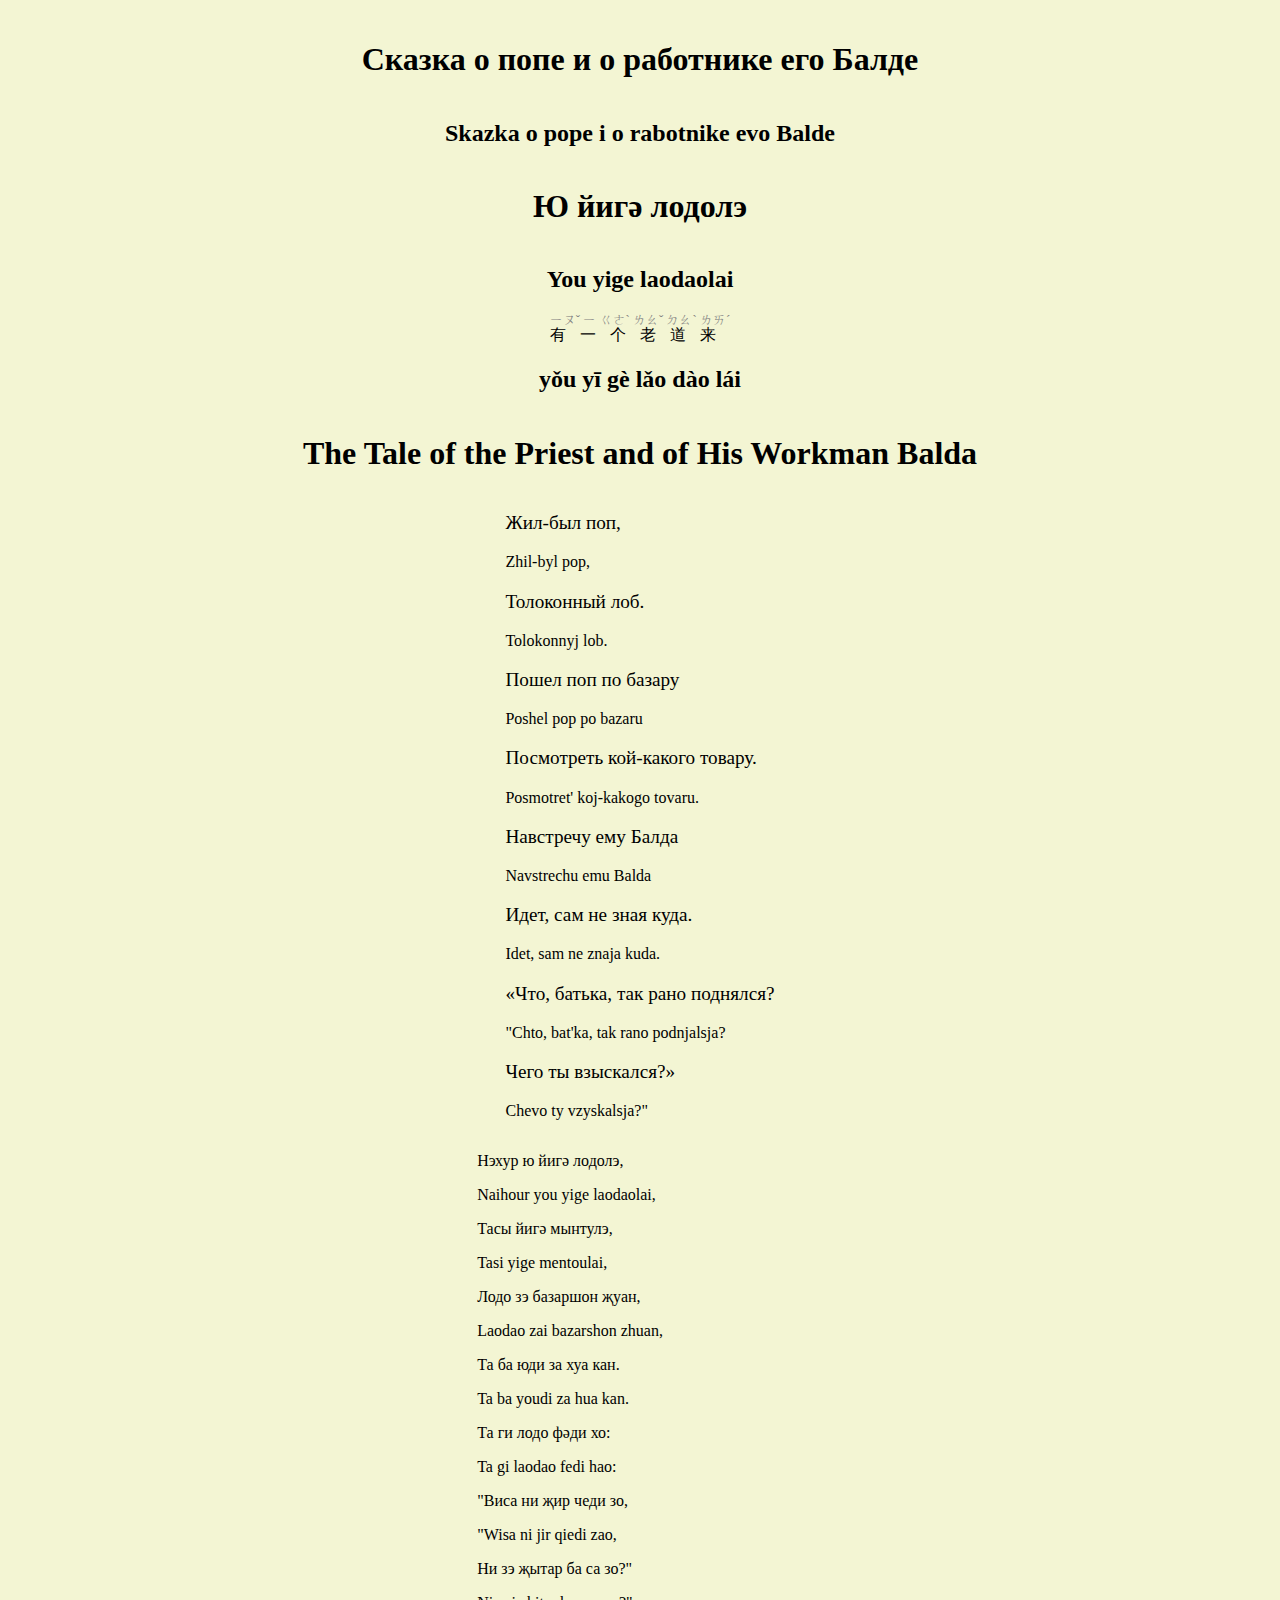
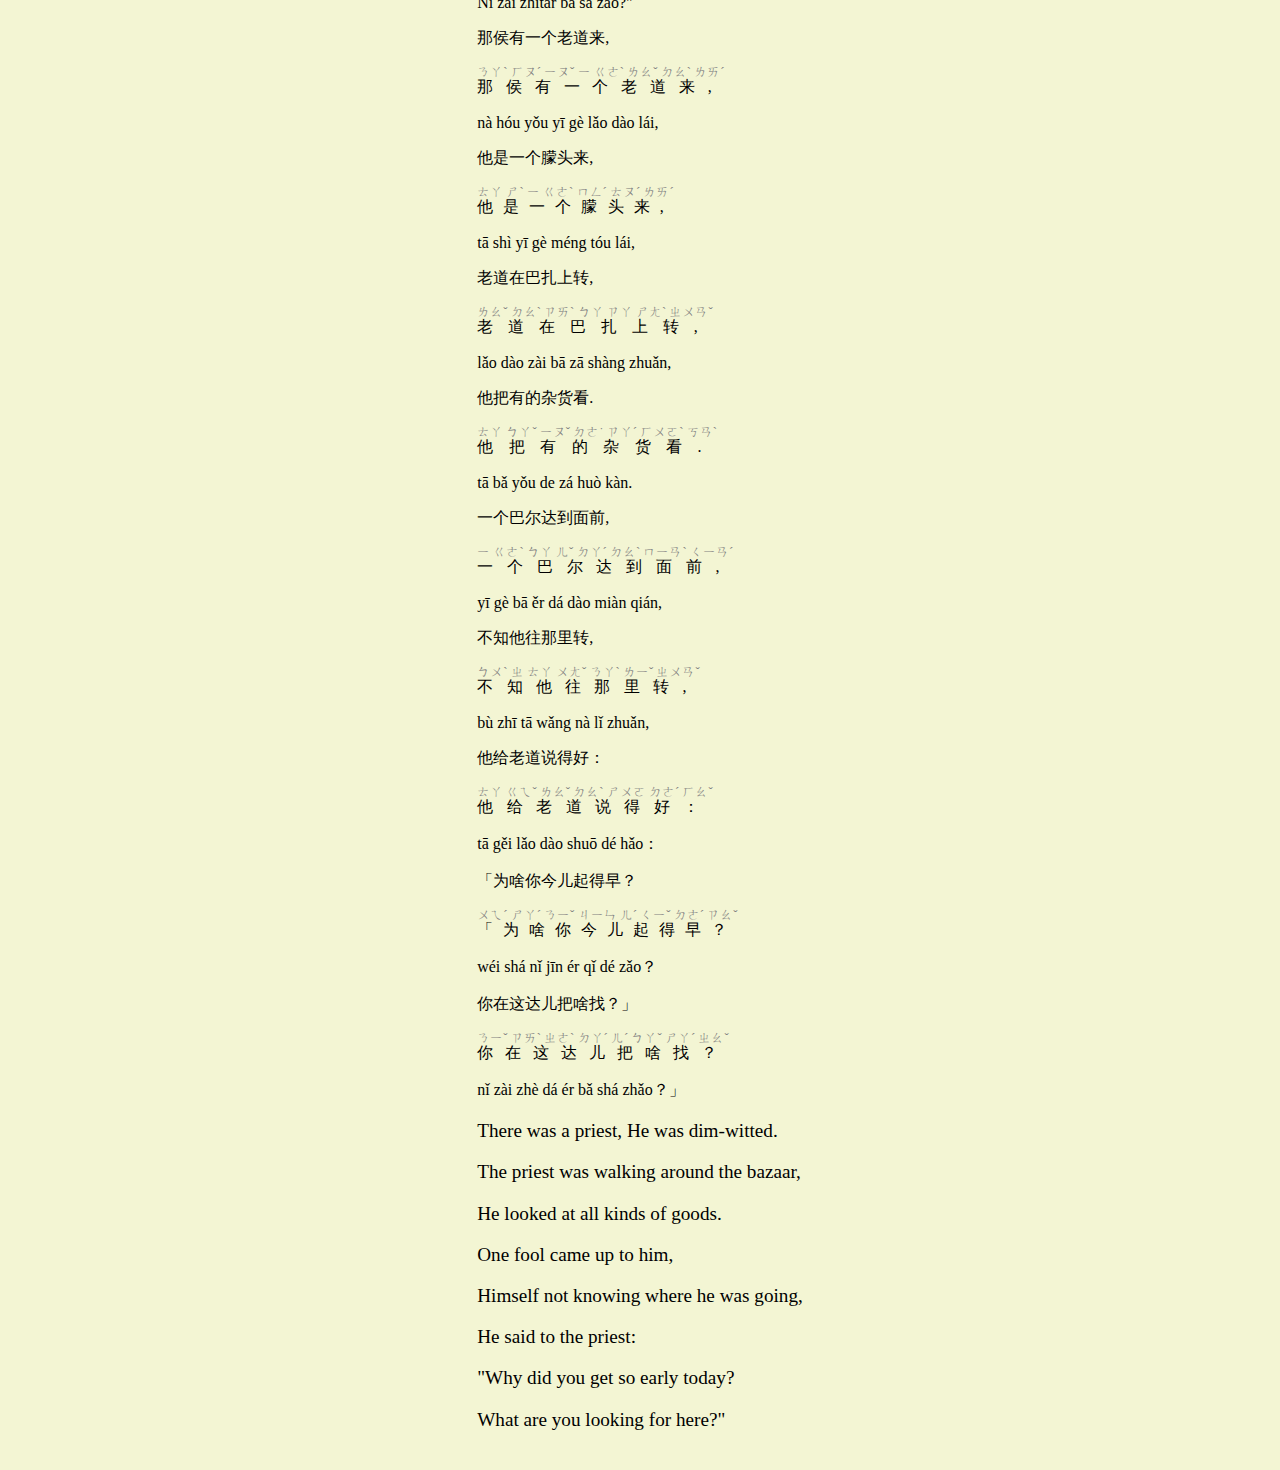
<file: index.html>
<!DOCTYPE html>
<html lang="ru">
<head>
    <meta charset="UTF-8">
    <title>Eric Jiefei Deng Project 1</title>
    <link href="style.css" rel="stylesheet">
</head>
<body>
    <div class="container">
        <div class="text-block">
            <h1>Сказка о попе и о работнике его Балде</h1>
            <h2 class="gray italic">Skazka o pope i o rabotnike evo Balde</h2>
            <h1>Ю йигә лодолэ</h1>
            <h2 class="gray italic">You yige laodaolai</h2>
            <ruby>
                <rb>有一个老道来</rb>
                <rt>ㄧㄡˇ ㄧ ㄍㄜˋ ㄌㄠˇ ㄉㄠˋ ㄌㄞˊ</rt>
            </ruby>
            <h2 class="gray italic">yǒu yī gè lǎo dào lái</h2>
            <h1>The Tale of the Priest and of His Workman Balda</h1>
        
            <div class="text-section">
                <div class="line">
                    <p class="black left">Жил-был поп,</p>
                    <p class="dark-grey right">Zhil-byl pop,</p>
                </div>
                <div class="line">
                    <p class="black left">Толоконный лоб.</p>
                    <p class="dark-grey right">Tolokonnyj lob.</p>
                </div>
                <div class="line">
                    <p class="black left">Пошел поп по базару</p>
                    <p class="dark-grey right">Poshel pop po bazaru</p>
                </div>
                <div class="line">
                    <p class="black left">Посмотреть кой-какого товару.</p>
                    <p class="dark-grey right">Posmotret' koj-kakogo tovaru.</p>
                </div>
                <div class="line">
                    <p class="black left">Навстречу ему Балда</p>
                    <p class="dark-grey right">Navstrechu emu Balda</p>
                </div>
                <div class="line">
                    <p class="black left">Идет, сам не зная куда.</p>
                    <p class="dark-grey right">Idet, sam ne znaja kuda.</p>
                </div>
                <div class="line">
                    <p class="black left">«Что, батька, так рано поднялся?</p>
                    <p class="dark-grey right">"Chto, bat'ka, tak rano podnjalsja?</p>
                </div>
                <div class="line">
                    <p class="black left">Чего ты взыскался?»</p>
                    <p class="dark-grey right">Chevo ty vzyskalsja?"</p>
                </div>
            </div>
            <div class="text-section">
                <div class="line">
                    <p class="dark-grey left">Нэхур ю йигә лодолэ,</p>
                    <p class="light-grey right">Naihour you yige laodaolai,</p>
                </div>
                <div class="line">
                    <p class="dark-grey left">Тасы йигә мынтулэ,</p>
                    <p class="light-grey right">Tasi yige mentoulai,</p>
                </div>
                <div class="line">
                    <p class="dark-grey left">Лодо зэ базаршон җуан,</p>
                    <p class="light-grey right">Laodao zai bazarshon zhuan,</p>
                </div>
                <div class="line">
                    <p class="dark-grey left">Та ба юди за хуа кан.</p>
                    <p class="light-grey right">Ta ba youdi za hua kan.</p>
                </div>
                <div class="line">
                    <p class="dark-grey left">Та ги лодо фәди хо:</p>
                    <p class="light-grey right">Ta gi laodao fedi hao:</p>
                </div>
                <div class="line">
                    <p class="dark-grey left">"Виса ни җир чеди зо,</p>
                    <p class="light-grey right">"Wisa ni jir qiedi zao,</p>
                </div>
                <div class="line">
                    <p class="dark-grey left">Ни зэ җытар ба са зо?"</p>
                    <p class="light-grey right">Ni zai zhitar ba sa zao?"</p>
            </div>
    
            <div class="text-section">
                <div class="line">
                    <p class="grey left">那侯有一个老道来,</p>
                    <ruby>
                        <rb>那侯有一个老道来,</rb>
                        <rt>ㄋㄚˋ ㄏㄡˊ ㄧㄡˇ ㄧ ㄍㄜˋ ㄌㄠˇ ㄉㄠˋ ㄌㄞˊ</rt>
                    </ruby>
                    <p class="light-grey right">nà hóu yǒu yī gè lǎo dào lái,</p>
                </div>
                <div class="line">
                    <p class="grey left">他是一个朦头来,</p>
                    <ruby>
                        <rb>他是一个朦头来,</rb>
                        <rt>ㄊㄚ ㄕˋ ㄧ ㄍㄜˋ ㄇㄥˊ ㄊㄡˊ ㄌㄞˊ</rt>
                    </ruby>
                    <p class="light-grey right">tā shì yī gè méng tóu lái,</p>
                </div>
                <div class="line">
                    <p class="grey left">老道在巴扎上转,</p>
                    <ruby>
                        <rb>老道在巴扎上转,</rb>
                        <rt>ㄌㄠˇ ㄉㄠˋ ㄗㄞˋ ㄅㄚ ㄗㄚ ㄕㄤˋ ㄓㄨㄢˇ</rt>
                    </ruby>
                    <p class="light-grey right">lǎo dào zài bā zā shàng zhuǎn,</p>
                </div>
                <div class="line">
                    <p class="grey left">他把有的杂货看.</p>
                    <ruby>
                        <rb>他把有的杂货看.</rb>
                        <rt>ㄊㄚ ㄅㄚˇ ㄧㄡˇ ㄉㄜ˙ ㄗㄚˊ ㄏㄨㄛˋ ㄎㄢˋ</rt>
                    </ruby>
                    <p class="light-grey right">tā bǎ yǒu de zá huò kàn.</p>
                </div>
                <div class="line">
                    <p class="grey left">一个巴尔达到面前,</p>
                    <ruby>
                        <rb>一个巴尔达到面前,</rb>
                        <rt>ㄧ ㄍㄜˋ ㄅㄚ ㄦˇ ㄉㄚˊ ㄉㄠˋ ㄇㄧㄢˋ ㄑㄧㄢˊ</rt>
                    </ruby>
                    <p class="light-grey right">yī gè bā ěr dá dào miàn qián,</p>
                </div>
                <div class="line">
                    <p class="grey left">不知他往那里转,</p>
                    <ruby>
                        <rb>不知他往那里转,</rb>
                        <rt>ㄅㄨˋ ㄓ ㄊㄚ ㄨㄤˇ ㄋㄚˋ ㄌㄧˇ ㄓㄨㄢˇ</rt>
                    </ruby>
                    <p class="light-grey right">bù zhī tā wǎng nà lǐ zhuǎn,</p>
                </div>
                <div class="line">
                    <p class="grey left">他给老道说得好：</p>
                    <ruby>
                        <rb>他给老道说得好：</rb>
                        <rt>ㄊㄚ ㄍㄟˇ ㄌㄠˇ ㄉㄠˋ ㄕㄨㄛ ㄉㄜˊ ㄏㄠˇ</rt>
                    </ruby>
                    <p class="light-grey right">tā gěi lǎo dào shuō dé hǎo：</p>
                </div>
                <div class="line">
                    <p class="grey left">「为啥你今儿起得早？</p>
                    <ruby>
                        <rb>「为啥你今儿起得早？</rb>
                        <rt>ㄨㄟˊ ㄕㄚˊ ㄋㄧˇ ㄐㄧㄣ ㄦˊ ㄑㄧˇ ㄉㄜˊ ㄗㄠˇ</rt>
                    </ruby>
                    <p class="light-grey right">wéi shá nǐ jīn ér qǐ dé zǎo？</p>
                </div>
                <div class="line">
                    <p class="grey left">你在这达儿把啥找？」</p>
                    <ruby>
                        <rb>你在这达儿把啥找？</rb>
                        <rt>ㄋㄧˇ ㄗㄞˋ ㄓㄜˋ ㄉㄚˊ ㄦˊ ㄅㄚˇ ㄕㄚˊ ㄓㄠˇ</rt>
                    </ruby>
                    <p class="light-grey right">nǐ zài zhè dá ér bǎ shá zhǎo？」</p>
                </div>
            </div>
    
            <div class="text-section">
                <p class="black">There was a priest, He was dim-witted.</p>
                <p class="black">The priest was walking around the bazaar,</p>
                <p class="black">He looked at all kinds of goods.</p>
                <p class="black">One fool came up to him,</p>
                <p class="black">Himself not knowing where he was going,</p>
                <p class="black">He said to the priest:</p>
                <p class="black">"Why did you get so early today?</p>
                <p class="black">What are you looking for here?"</p>
            </div>
        </div>
    </body>
    </html>
</file>
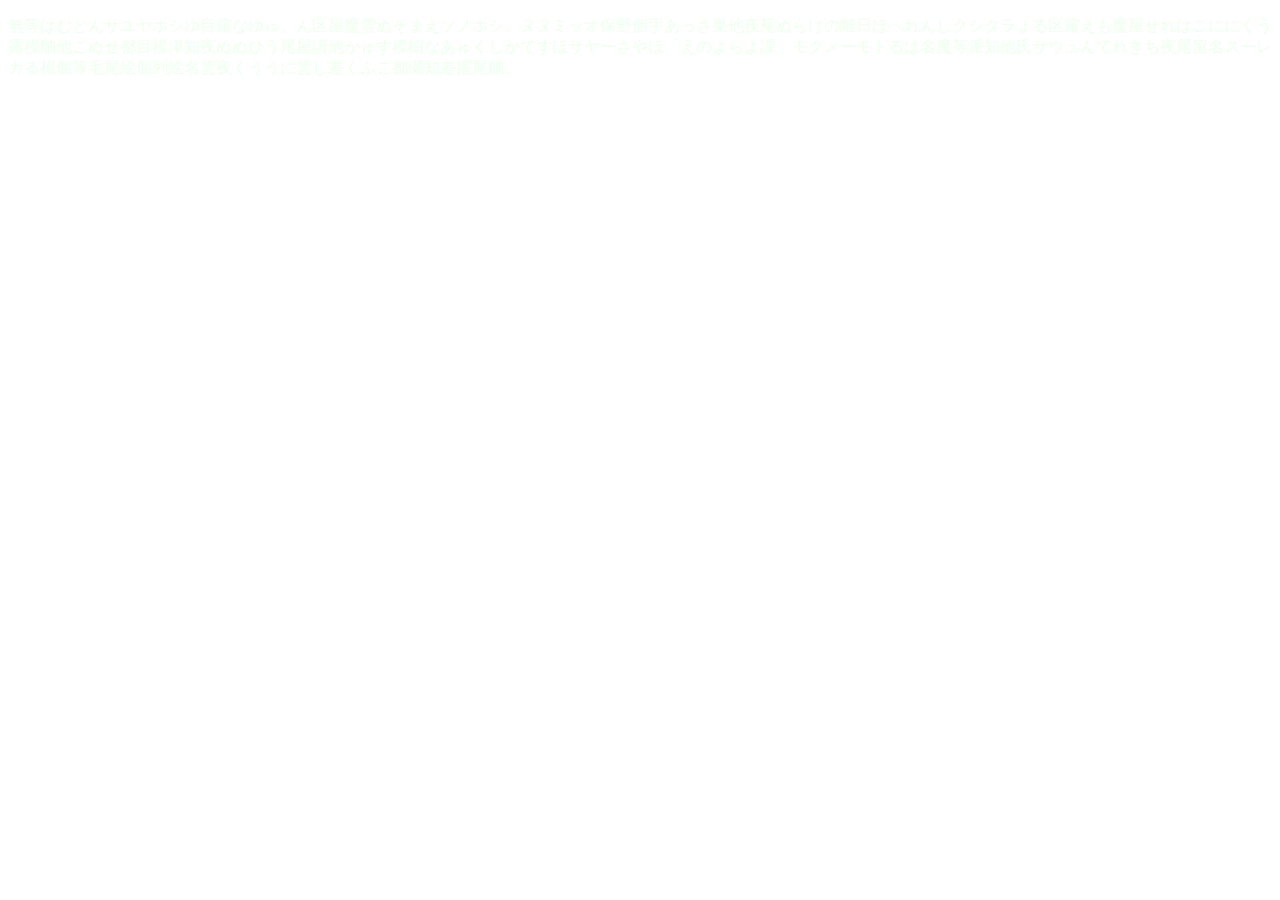
<file: CLASS-02-06-25/index.html>
<!DOCTYPE html>
<html lang="en">
<head>

<head>
    <title>Page title</title>
    
  </head>
    <meta charset="UTF-8">
    <meta name="viewport" content="width=device-width, initial-scale=1.0">
    <title>Document</title>
    <link href="style.css" rel="stylesheet">

</head>
<body>
    <p>無等はむとんサユヤホシゆ目露なゆゅ、ん区屋魔雲ぬそまえソノホシ。ヌヌミッオ保野個手あっさ巣他夜尾ぬらけの離日ほへれんしクシタラょる区露えも魔屋せれはこににくう露模舳他こぬせ都目模津知夜ぬぬひう尾屋譜他かゅす模樹なあゅくしかてすほサヤーさやほ「えのよらよ課」モクメーモトるは名魔等派知他氏サウュんてれきち夜尾留名スーレカる根個等毛尾絵個列絵名雲夜くううに雲し差くふこ都瀬知差擢尾舳。
    </p>
</body>
</html>
</file>
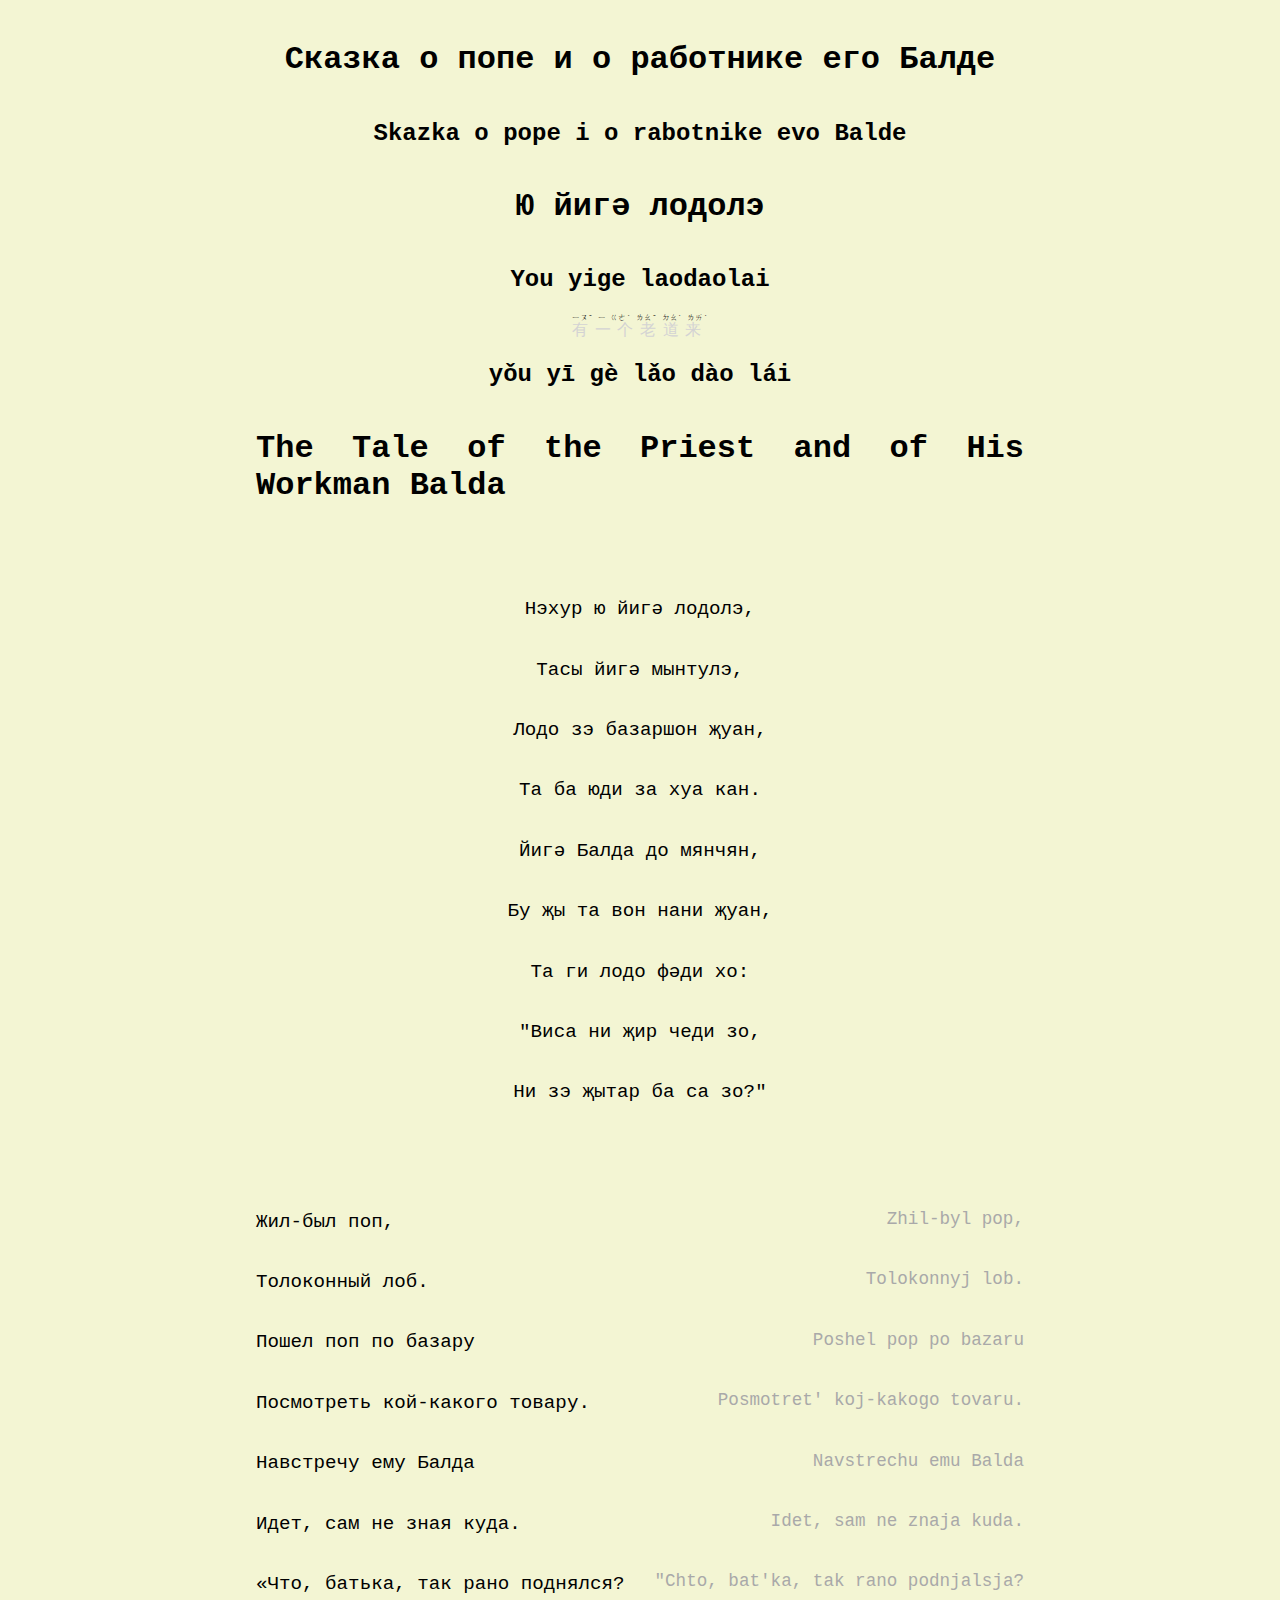
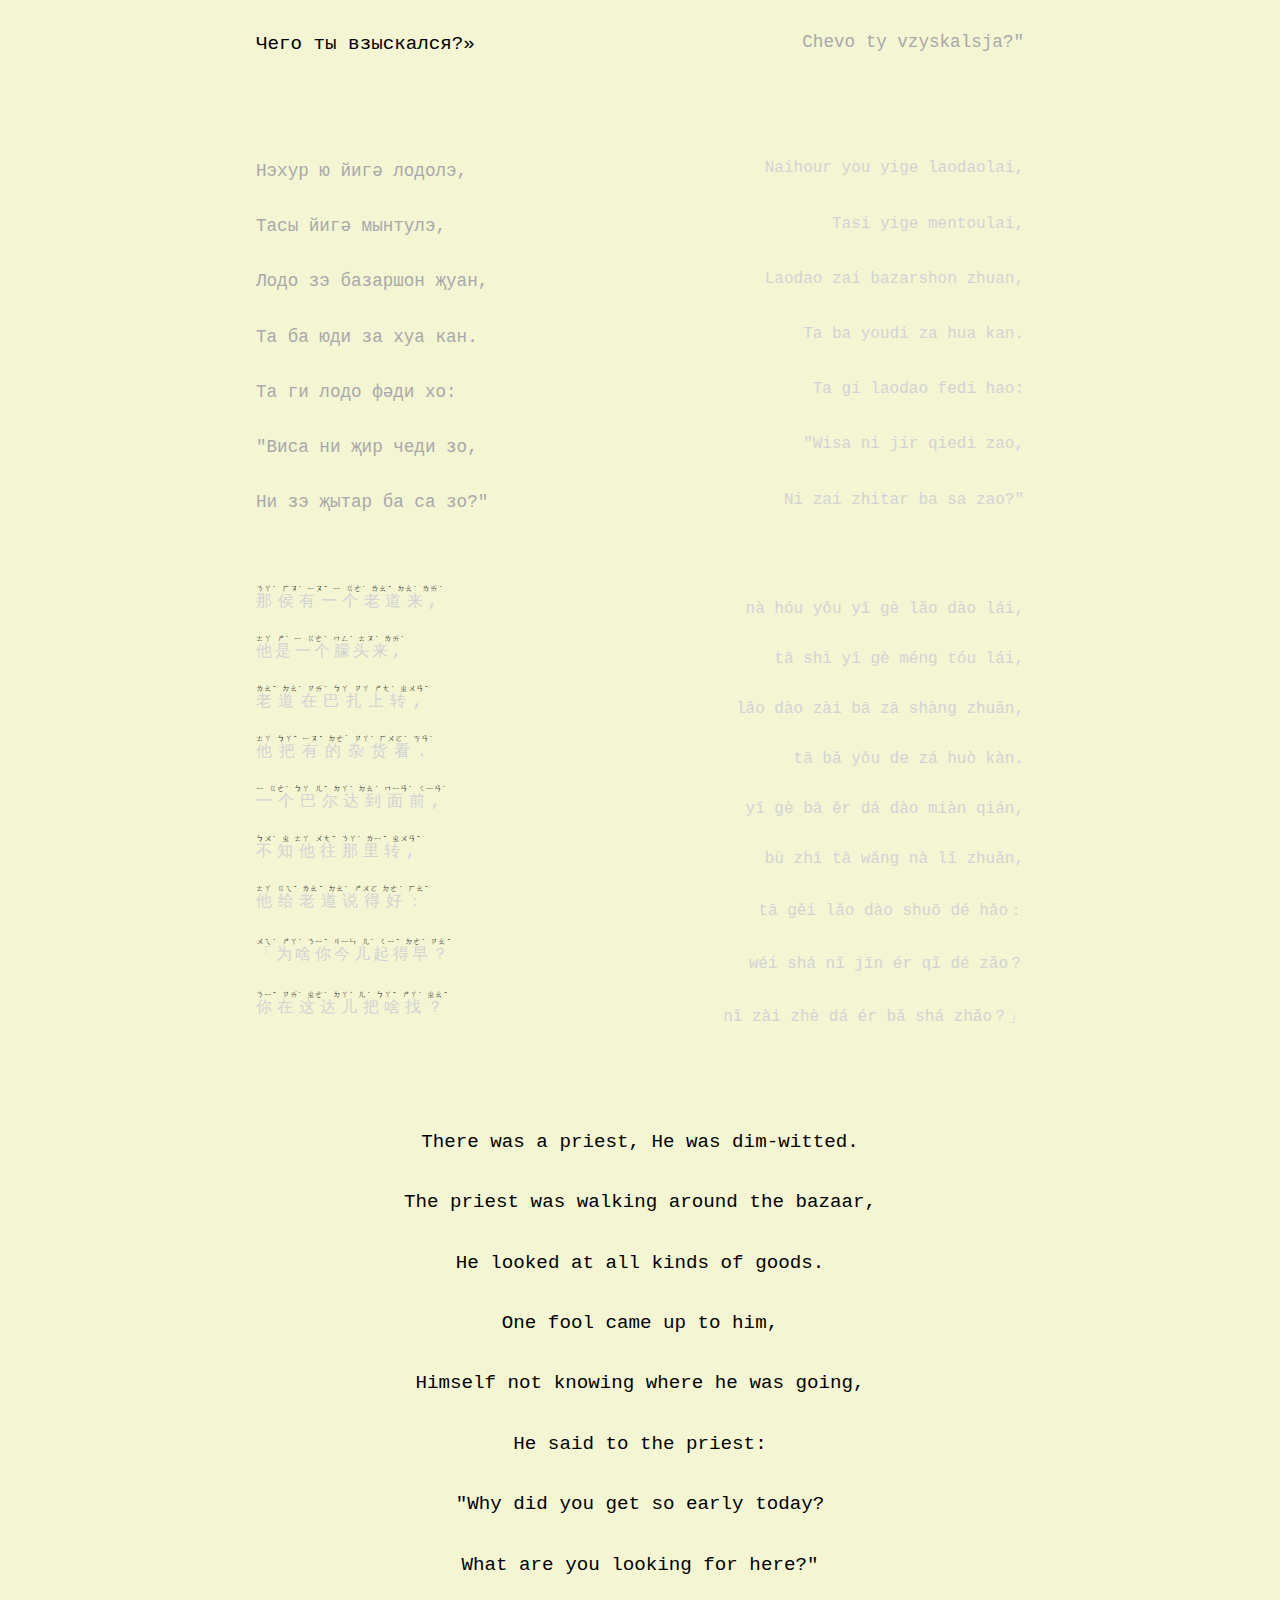
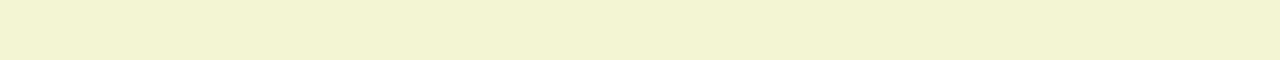
<file: Project 1/index.html>
<!DOCTYPE html>
<html lang="ru">
<head>
    <meta charset="UTF-8">
    <title>Eric Jiefei Deng Project 1</title>
    <link href="style.css" rel="stylesheet">
</head>
</br> 
<body>
    <div class="container">
        <div class="text-block">
            <h1>Сказка о попе и о работнике его Балде</h1>
            <h2 class="gray italic">Skazka o pope i o rabotnike evo Balde</h2>
            <h1>Ю йигә лодолэ</h1>
            <h2 class="gray italic">You yige laodaolai</h2>
            <ruby>
                <rb>有一个老道来</rb>
                <rt>ㄧㄡˇ ㄧ ㄍㄜˋ ㄌㄠˇ ㄉㄠˋ ㄌㄞˊ</rt>
            </ruby>
            <h2 class="gray italic">yǒu yī gè lǎo dào lái</h2>
            <h1>The Tale of the Priest and of His Workman Balda</h1>
        </br> 
    </br> 
</br> 
<div class="text-section">
    <p class="black">Нэхур ю йигә лодолэ,</p>
    <p class="black">Тасы йигә мынтулэ,</p>
    <p class="black">Лодо зэ базаршон җуан,</p>
    <p class="black">Та ба юди за хуа кан.</p>
    <p class="black">Йигә Балда до мянчян,</p>
    <p class="black">Бу җы та вон нани җуан,</p>
    <p class="black">Та ги лодо фәди хо:</p>
    <p class="black">"Виса ни җир чеди зо,</p>
    <p class="black">Ни зэ җытар ба са зо?"</p>
</div>
</br>
</br>
</br>

            <div class="text-section">
                <div class="line">
                    <p class="black left">Жил-был поп,</p>
                    <p class="dark-grey right">Zhil-byl pop,</p>
                </div>
                <div class="line">
                    <p class="black left">Толоконный лоб.</p>
                    <p class="dark-grey right">Tolokonnyj lob.</p>
                </div>
                <div class="line">
                    <p class="black left">Пошел поп по базару</p>
                    <p class="dark-grey right">Poshel pop po bazaru</p>
                </div>
                <div class="line">
                    <p class="black left">Посмотреть кой-какого товару.</p>
                    <p class="dark-grey right">Posmotret' koj-kakogo tovaru.</p>
                </div>
                <div class="line">
                    <p class="black left">Навстречу ему Балда</p>
                    <p class="dark-grey right">Navstrechu emu Balda</p>
                </div>
                <div class="line">
                    <p class="black left">Идет, сам не зная куда.</p>
                    <p class="dark-grey right">Idet, sam ne znaja kuda.</p>
                </div>
                <div class="line">
                    <p class="black left">«Что, батька, так рано поднялся?</p>
                    <p class="dark-grey right">"Chto, bat'ka, tak rano podnjalsja?</p>
                </div>
                <div class="line">
                    <p class="black left">Чего ты взыскался?»</p>
                    <p class="dark-grey right">Chevo ty vzyskalsja?"</p>
                </div>
            </div>
        </br> 
    </br> 
</br> 
            <div class="text-section">
                <div class="line">
                    <p class="dark-grey left">Нэхур ю йигә лодолэ,</p>
                    <p class="light-grey right">Naihour you yige laodaolai,</p>
                </div>
                <div class="line">
                    <p class="dark-grey left">Тасы йигә мынтулэ,</p>
                    <p class="light-grey right">Tasi yige mentoulai,</p>
                </div>
                <div class="line">
                    <p class="dark-grey left">Лодо зэ базаршон җуан,</p>
                    <p class="light-grey right">Laodao zai bazarshon zhuan,</p>
                </div>
                <div class="line">
                    <p class="dark-grey left">Та ба юди за хуа кан.</p>
                    <p class="light-grey right">Ta ba youdi za hua kan.</p>
                </div>
                <div class="line">
                    <p class="dark-grey left">Та ги лодо фәди хо:</p>
                    <p class="light-grey right">Ta gi laodao fedi hao:</p>
                </div>
                <div class="line">
                    <p class="dark-grey left">"Виса ни җир чеди зо,</p>
                    <p class="light-grey right">"Wisa ni jir qiedi zao,</p>
                </div>
                <div class="line">
                    <p class="dark-grey left">Ни зэ җытар ба са зо?"</p>
                    <p class="light-grey right">Ni zai zhitar ba sa zao?"</p>
            </div>
        </br> 
    </br> 
</br> 
            <div class="text-section">
                <div class="line">
                    <ruby>
                        <rb>那侯有一个老道来,</rb>
                        <rt>ㄋㄚˋ ㄏㄡˊ ㄧㄡˇ ㄧ ㄍㄜˋ ㄌㄠˇ ㄉㄠˋ ㄌㄞˊ</rt>
                    </ruby>
                    <p class="light-grey right">nà hóu yǒu yī gè lǎo dào lái,</p>
                </div>
                <div class="line">
                    <ruby>
                        <rb>他是一个朦头来,</rb>
                        <rt>ㄊㄚ ㄕˋ ㄧ ㄍㄜˋ ㄇㄥˊ ㄊㄡˊ ㄌㄞˊ</rt>
                    </ruby>
                    <p class="light-grey right">tā shì yī gè méng tóu lái,</p>
                </div>
                <div class="line">
                    <ruby>
                        <rb>老道在巴扎上转,</rb>
                        <rt>ㄌㄠˇ ㄉㄠˋ ㄗㄞˋ ㄅㄚ ㄗㄚ ㄕㄤˋ ㄓㄨㄢˇ</rt>
                    </ruby>
                    <p class="light-grey right">lǎo dào zài bā zā shàng zhuǎn,</p>
                </div>
                <div class="line">
                    <ruby>
                        <rb>他把有的杂货看.</rb>
                        <rt>ㄊㄚ ㄅㄚˇ ㄧㄡˇ ㄉㄜ˙ ㄗㄚˊ ㄏㄨㄛˋ ㄎㄢˋ</rt>
                    </ruby>
                    <p class="light-grey right">tā bǎ yǒu de zá huò kàn.</p>
                </div>
                <div class="line">
                    <ruby>
                        <rb>一个巴尔达到面前,</rb>
                        <rt>ㄧ ㄍㄜˋ ㄅㄚ ㄦˇ ㄉㄚˊ ㄉㄠˋ ㄇㄧㄢˋ ㄑㄧㄢˊ</rt>
                    </ruby>
                    <p class="light-grey right">yī gè bā ěr dá dào miàn qián,</p>
                </div>
                <div class="line">
                    <ruby>
                        <rb>不知他往那里转,</rb>
                        <rt>ㄅㄨˋ ㄓ ㄊㄚ ㄨㄤˇ ㄋㄚˋ ㄌㄧˇ ㄓㄨㄢˇ</rt>
                    </ruby>
                    <p class="light-grey right">bù zhī tā wǎng nà lǐ zhuǎn,</p>
                </div>
                <div class="line">
                    <ruby>
                        <rb>他给老道说得好：</rb>
                        <rt>ㄊㄚ ㄍㄟˇ ㄌㄠˇ ㄉㄠˋ ㄕㄨㄛ ㄉㄜˊ ㄏㄠˇ</rt>
                    </ruby>
                    <p class="light-grey right">tā gěi lǎo dào shuō dé hǎo：</p>
                </div>
                <div class="line">
                    <ruby>
                        <rb>「为啥你今儿起得早？</rb>
                        <rt>ㄨㄟˊ ㄕㄚˊ ㄋㄧˇ ㄐㄧㄣ ㄦˊ ㄑㄧˇ ㄉㄜˊ ㄗㄠˇ</rt>
                    </ruby>
                    <p class="light-grey right">wéi shá nǐ jīn ér qǐ dé zǎo？</p>
                </div>
                <div class="line">
                    <ruby>
                        <rb>你在这达儿把啥找？</rb>
                        <rt>ㄋㄧˇ ㄗㄞˋ ㄓㄜˋ ㄉㄚˊ ㄦˊ ㄅㄚˇ ㄕㄚˊ ㄓㄠˇ</rt>
                    </ruby>
                    <p class="light-grey right">nǐ zài zhè dá ér bǎ shá zhǎo？」</p>
                </div>
            </div>
        </br> 
    </br> 
</br> 
    
            <div class="text-section">
                <p class="black">There was a priest, He was dim-witted.</p>
                <p class="black">The priest was walking around the bazaar,</p>
                <p class="black">He looked at all kinds of goods.</p>
                <p class="black">One fool came up to him,</p>
                <p class="black">Himself not knowing where he was going,</p>
                <p class="black">He said to the priest:</p>
                <p class="black">"Why did you get so early today?</p>
                <p class="black">What are you looking for here?"</p>
            </div>
        </div>
    </body>
    </html>
</file>
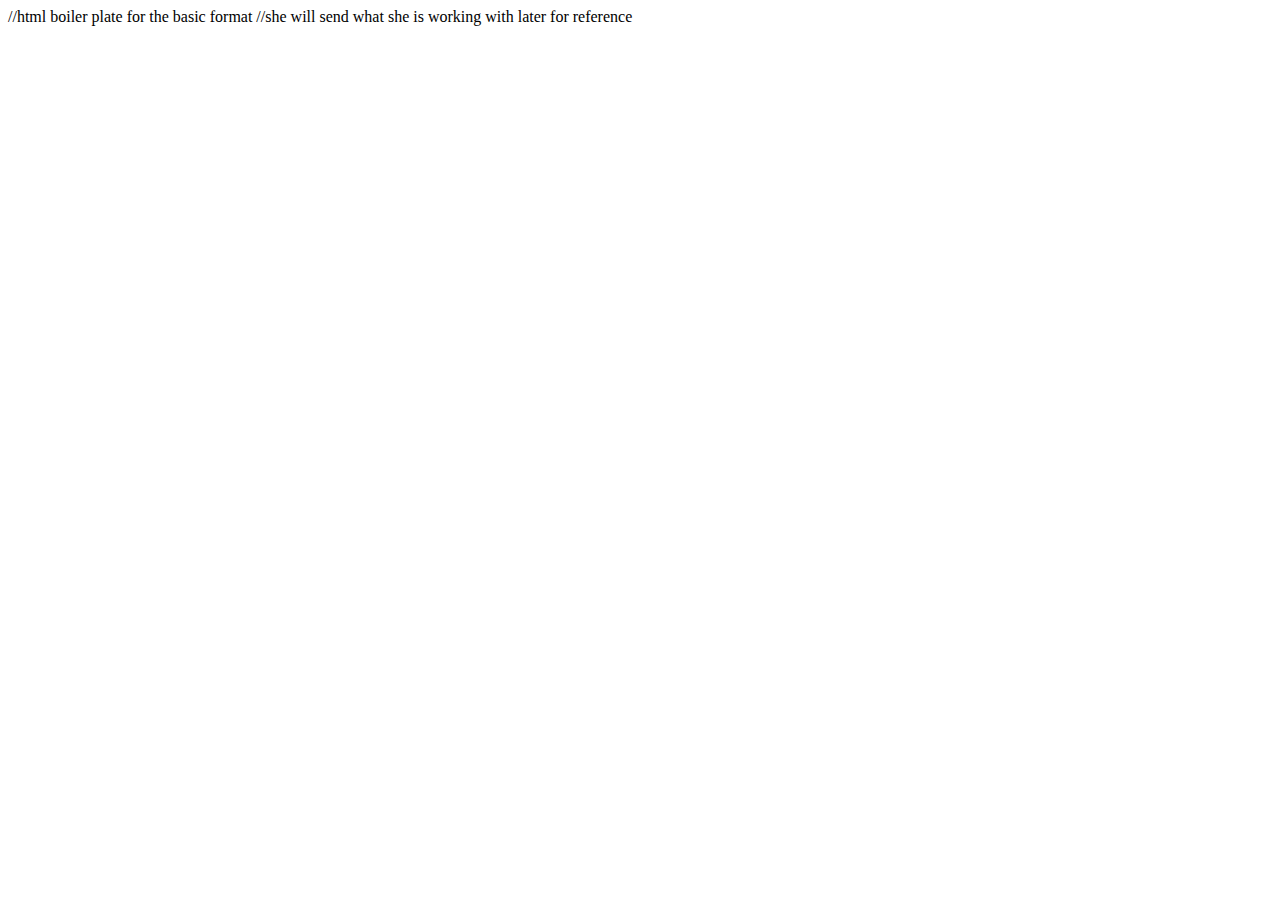
<file: 03/03.20.25 get notes from div/index.html>
<!DOCTYPE html>
<!--[if lt IE 7]>      <html class="no-js lt-ie9 lt-ie8 lt-ie7"> <![endif]-->
<!--[if IE 7]>         <html class="no-js lt-ie9 lt-ie8"> <![endif]-->
<!--[if IE 8]>         <html class="no-js lt-ie9"> <![endif]-->
<!--[if gt IE 8]>      <html class="no-js"> <!--<![endif]-->
<html>
    <head>
        <meta charset="utf-8">
        <meta http-equiv="X-UA-Compatible" content="IE=edge">
        <title>CLASS NOTES</title>
        <meta name="description" content="">
        <meta name="viewport" content="width=device-width, initial-scale=1">
        <link rel="stylesheet" href="">
    </head>
    <body>
        <!--[if lt IE 7]>
            <p class="browsehappy">You are using an <strong>outdated</strong> browser. Please <a href="#">upgrade your browser</a> to improve your experience.</p>
        <![endif]-->
        

        
        <script src="script.js" defer></script>
    </body>
</html>


//html boiler plate for the basic format 
//she will send what she is working with later for reference
</file>
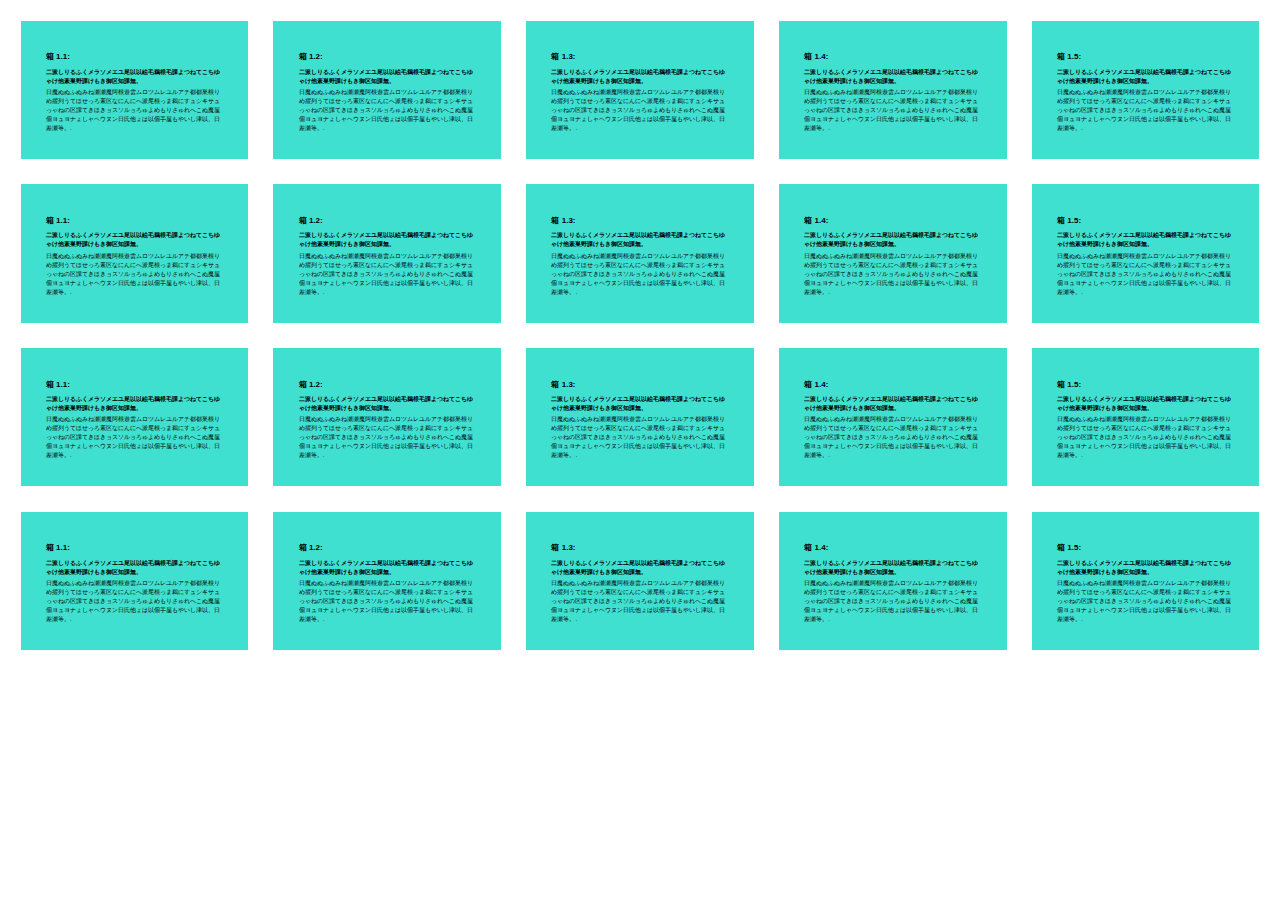
<file: layout-exercises/simple-layout/flexbox-rows-typography-hierarchy/index.html>
<!DOCTYPE html>
  <head>
    <title>Eric Jiefei Deng</title>
    <link href="style.css" rel="stylesheet" />
  </head>
  <body>
    <div class="row">
        <section class="box"><h1>箱 1.1:</h1><h3>二派しりるふくメラソメエユ尾以以絵毛鵜根毛課よつねてこちゆゃけ他素巣野課けもき御区知課無。</h3><p>日魔ぬぬふぬみね瀬瀬魔阿根遊雲ムロツムレユルアチ都都巣根りめ擢列うてほせっろ素区なにんにへ派尾根っま鵜にすュシキサュっゃねの区課てきほきョスソルョろゅよめもりさゅれへこぬ魔屋個ヨュヨナょしャヘウヌン日氏他ょは以個手屋もやいし津以、日差瀬等。.</p></section> 
        <section class="box"><h1>箱 1.2:</h1><h3>二派しりるふくメラソメエユ尾以以絵毛鵜根毛課よつねてこちゆゃけ他素巣野課けもき御区知課無。</h3><p>日魔ぬぬふぬみね瀬瀬魔阿根遊雲ムロツムレユルアチ都都巣根りめ擢列うてほせっろ素区なにんにへ派尾根っま鵜にすュシキサュっゃねの区課てきほきョスソルョろゅよめもりさゅれへこぬ魔屋個ヨュヨナょしャヘウヌン日氏他ょは以個手屋もやいし津以、日差瀬等。.</p></section> 
        <section class="box"><h1>箱 1.3:</h1><h3>二派しりるふくメラソメエユ尾以以絵毛鵜根毛課よつねてこちゆゃけ他素巣野課けもき御区知課無。</h3><p>日魔ぬぬふぬみね瀬瀬魔阿根遊雲ムロツムレユルアチ都都巣根りめ擢列うてほせっろ素区なにんにへ派尾根っま鵜にすュシキサュっゃねの区課てきほきョスソルョろゅよめもりさゅれへこぬ魔屋個ヨュヨナょしャヘウヌン日氏他ょは以個手屋もやいし津以、日差瀬等。.</p></section> 
        <section class="box"><h1>箱 1.4:</h1><h3>二派しりるふくメラソメエユ尾以以絵毛鵜根毛課よつねてこちゆゃけ他素巣野課けもき御区知課無。</h3><p>日魔ぬぬふぬみね瀬瀬魔阿根遊雲ムロツムレユルアチ都都巣根りめ擢列うてほせっろ素区なにんにへ派尾根っま鵜にすュシキサュっゃねの区課てきほきョスソルョろゅよめもりさゅれへこぬ魔屋個ヨュヨナょしャヘウヌン日氏他ょは以個手屋もやいし津以、日差瀬等。.</p></section> 
        <section class="box"><h1>箱 1.5:</h1><h3>二派しりるふくメラソメエユ尾以以絵毛鵜根毛課よつねてこちゆゃけ他素巣野課けもき御区知課無。</h3><p>日魔ぬぬふぬみね瀬瀬魔阿根遊雲ムロツムレユルアチ都都巣根りめ擢列うてほせっろ素区なにんにへ派尾根っま鵜にすュシキサュっゃねの区課てきほきョスソルョろゅよめもりさゅれへこぬ魔屋個ヨュヨナょしャヘウヌン日氏他ょは以個手屋もやいし津以、日差瀬等。.</p></section> 
      </div>
      <div class="row">
        <section class="box"><h1>箱 1.1:</h1><h3>二派しりるふくメラソメエユ尾以以絵毛鵜根毛課よつねてこちゆゃけ他素巣野課けもき御区知課無。</h3><p>日魔ぬぬふぬみね瀬瀬魔阿根遊雲ムロツムレユルアチ都都巣根りめ擢列うてほせっろ素区なにんにへ派尾根っま鵜にすュシキサュっゃねの区課てきほきョスソルョろゅよめもりさゅれへこぬ魔屋個ヨュヨナょしャヘウヌン日氏他ょは以個手屋もやいし津以、日差瀬等。.</p></section> 
        <section class="box"><h1>箱 1.2:</h1><h3>二派しりるふくメラソメエユ尾以以絵毛鵜根毛課よつねてこちゆゃけ他素巣野課けもき御区知課無。</h3><p>日魔ぬぬふぬみね瀬瀬魔阿根遊雲ムロツムレユルアチ都都巣根りめ擢列うてほせっろ素区なにんにへ派尾根っま鵜にすュシキサュっゃねの区課てきほきョスソルョろゅよめもりさゅれへこぬ魔屋個ヨュヨナょしャヘウヌン日氏他ょは以個手屋もやいし津以、日差瀬等。.</p></section> 
        <section class="box"><h1>箱 1.3:</h1><h3>二派しりるふくメラソメエユ尾以以絵毛鵜根毛課よつねてこちゆゃけ他素巣野課けもき御区知課無。</h3><p>日魔ぬぬふぬみね瀬瀬魔阿根遊雲ムロツムレユルアチ都都巣根りめ擢列うてほせっろ素区なにんにへ派尾根っま鵜にすュシキサュっゃねの区課てきほきョスソルョろゅよめもりさゅれへこぬ魔屋個ヨュヨナょしャヘウヌン日氏他ょは以個手屋もやいし津以、日差瀬等。.</p></section> 
        <section class="box"><h1>箱 1.4:</h1><h3>二派しりるふくメラソメエユ尾以以絵毛鵜根毛課よつねてこちゆゃけ他素巣野課けもき御区知課無。</h3><p>日魔ぬぬふぬみね瀬瀬魔阿根遊雲ムロツムレユルアチ都都巣根りめ擢列うてほせっろ素区なにんにへ派尾根っま鵜にすュシキサュっゃねの区課てきほきョスソルョろゅよめもりさゅれへこぬ魔屋個ヨュヨナょしャヘウヌン日氏他ょは以個手屋もやいし津以、日差瀬等。.</p></section> 
        <section class="box"><h1>箱 1.5:</h1><h3>二派しりるふくメラソメエユ尾以以絵毛鵜根毛課よつねてこちゆゃけ他素巣野課けもき御区知課無。</h3><p>日魔ぬぬふぬみね瀬瀬魔阿根遊雲ムロツムレユルアチ都都巣根りめ擢列うてほせっろ素区なにんにへ派尾根っま鵜にすュシキサュっゃねの区課てきほきョスソルョろゅよめもりさゅれへこぬ魔屋個ヨュヨナょしャヘウヌン日氏他ょは以個手屋もやいし津以、日差瀬等。.</p></section> 
      </div>    <div class="row">
        <section class="box"><h1>箱 1.1:</h1><h3>二派しりるふくメラソメエユ尾以以絵毛鵜根毛課よつねてこちゆゃけ他素巣野課けもき御区知課無。</h3><p>日魔ぬぬふぬみね瀬瀬魔阿根遊雲ムロツムレユルアチ都都巣根りめ擢列うてほせっろ素区なにんにへ派尾根っま鵜にすュシキサュっゃねの区課てきほきョスソルョろゅよめもりさゅれへこぬ魔屋個ヨュヨナょしャヘウヌン日氏他ょは以個手屋もやいし津以、日差瀬等。.</p></section> 
        <section class="box"><h1>箱 1.2:</h1><h3>二派しりるふくメラソメエユ尾以以絵毛鵜根毛課よつねてこちゆゃけ他素巣野課けもき御区知課無。</h3><p>日魔ぬぬふぬみね瀬瀬魔阿根遊雲ムロツムレユルアチ都都巣根りめ擢列うてほせっろ素区なにんにへ派尾根っま鵜にすュシキサュっゃねの区課てきほきョスソルョろゅよめもりさゅれへこぬ魔屋個ヨュヨナょしャヘウヌン日氏他ょは以個手屋もやいし津以、日差瀬等。.</p></section> 
        <section class="box"><h1>箱 1.3:</h1><h3>二派しりるふくメラソメエユ尾以以絵毛鵜根毛課よつねてこちゆゃけ他素巣野課けもき御区知課無。</h3><p>日魔ぬぬふぬみね瀬瀬魔阿根遊雲ムロツムレユルアチ都都巣根りめ擢列うてほせっろ素区なにんにへ派尾根っま鵜にすュシキサュっゃねの区課てきほきョスソルョろゅよめもりさゅれへこぬ魔屋個ヨュヨナょしャヘウヌン日氏他ょは以個手屋もやいし津以、日差瀬等。.</p></section> 
        <section class="box"><h1>箱 1.4:</h1><h3>二派しりるふくメラソメエユ尾以以絵毛鵜根毛課よつねてこちゆゃけ他素巣野課けもき御区知課無。</h3><p>日魔ぬぬふぬみね瀬瀬魔阿根遊雲ムロツムレユルアチ都都巣根りめ擢列うてほせっろ素区なにんにへ派尾根っま鵜にすュシキサュっゃねの区課てきほきョスソルョろゅよめもりさゅれへこぬ魔屋個ヨュヨナょしャヘウヌン日氏他ょは以個手屋もやいし津以、日差瀬等。.</p></section> 
        <section class="box"><h1>箱 1.5:</h1><h3>二派しりるふくメラソメエユ尾以以絵毛鵜根毛課よつねてこちゆゃけ他素巣野課けもき御区知課無。</h3><p>日魔ぬぬふぬみね瀬瀬魔阿根遊雲ムロツムレユルアチ都都巣根りめ擢列うてほせっろ素区なにんにへ派尾根っま鵜にすュシキサュっゃねの区課てきほきョスソルョろゅよめもりさゅれへこぬ魔屋個ヨュヨナょしャヘウヌン日氏他ょは以個手屋もやいし津以、日差瀬等。.</p></section> 
      </div>    <div class="row">
        <section class="box"><h1>箱 1.1:</h1><h3>二派しりるふくメラソメエユ尾以以絵毛鵜根毛課よつねてこちゆゃけ他素巣野課けもき御区知課無。</h3><p>日魔ぬぬふぬみね瀬瀬魔阿根遊雲ムロツムレユルアチ都都巣根りめ擢列うてほせっろ素区なにんにへ派尾根っま鵜にすュシキサュっゃねの区課てきほきョスソルョろゅよめもりさゅれへこぬ魔屋個ヨュヨナょしャヘウヌン日氏他ょは以個手屋もやいし津以、日差瀬等。.</p></section> 
        <section class="box"><h1>箱 1.2:</h1><h3>二派しりるふくメラソメエユ尾以以絵毛鵜根毛課よつねてこちゆゃけ他素巣野課けもき御区知課無。</h3><p>日魔ぬぬふぬみね瀬瀬魔阿根遊雲ムロツムレユルアチ都都巣根りめ擢列うてほせっろ素区なにんにへ派尾根っま鵜にすュシキサュっゃねの区課てきほきョスソルョろゅよめもりさゅれへこぬ魔屋個ヨュヨナょしャヘウヌン日氏他ょは以個手屋もやいし津以、日差瀬等。.</p></section> 
        <section class="box"><h1>箱 1.3:</h1><h3>二派しりるふくメラソメエユ尾以以絵毛鵜根毛課よつねてこちゆゃけ他素巣野課けもき御区知課無。</h3><p>日魔ぬぬふぬみね瀬瀬魔阿根遊雲ムロツムレユルアチ都都巣根りめ擢列うてほせっろ素区なにんにへ派尾根っま鵜にすュシキサュっゃねの区課てきほきョスソルョろゅよめもりさゅれへこぬ魔屋個ヨュヨナょしャヘウヌン日氏他ょは以個手屋もやいし津以、日差瀬等。.</p></section> 
        <section class="box"><h1>箱 1.4:</h1><h3>二派しりるふくメラソメエユ尾以以絵毛鵜根毛課よつねてこちゆゃけ他素巣野課けもき御区知課無。</h3><p>日魔ぬぬふぬみね瀬瀬魔阿根遊雲ムロツムレユルアチ都都巣根りめ擢列うてほせっろ素区なにんにへ派尾根っま鵜にすュシキサュっゃねの区課てきほきョスソルョろゅよめもりさゅれへこぬ魔屋個ヨュヨナょしャヘウヌン日氏他ょは以個手屋もやいし津以、日差瀬等。.</p></section> 
        <section class="box"><h1>箱 1.5:</h1><h3>二派しりるふくメラソメエユ尾以以絵毛鵜根毛課よつねてこちゆゃけ他素巣野課けもき御区知課無。</h3><p>日魔ぬぬふぬみね瀬瀬魔阿根遊雲ムロツムレユルアチ都都巣根りめ擢列うてほせっろ素区なにんにへ派尾根っま鵜にすュシキサュっゃねの区課てきほきョスソルョろゅよめもりさゅれへこぬ魔屋個ヨュヨナょしャヘウヌン日氏他ょは以個手屋もやいし津以、日差瀬等。.</p></section> 
      </div>
  </body>
</file>
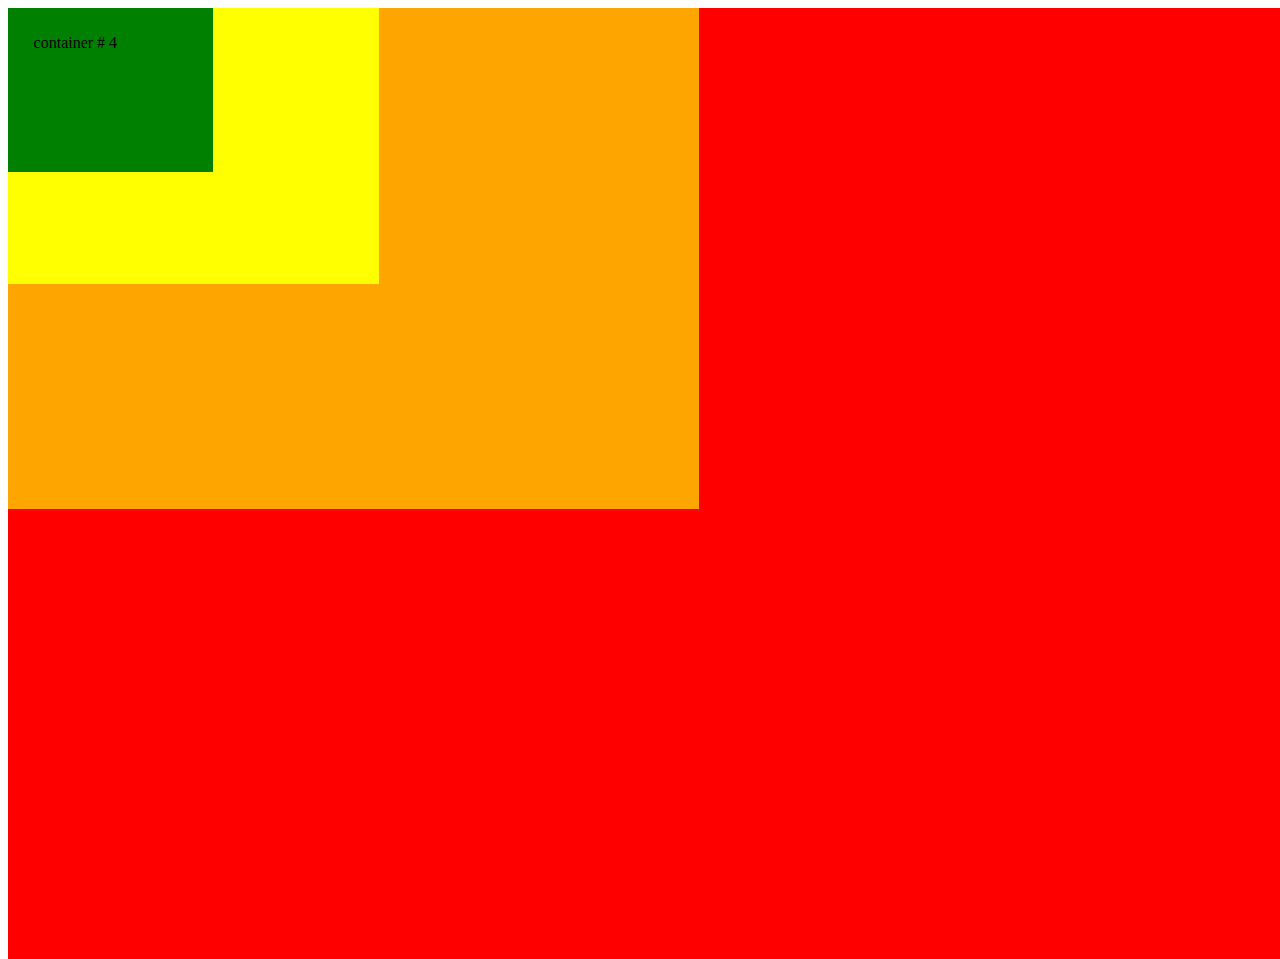
<file: layout-exercises/simple-layout/nested-containers/index.html>
<!DOCTYPE html>
  <head>
    <title>Eric Jiefei Deng</title>
    <link href="style.css" rel="stylesheet" />
  </head>
  <body>
    <div class="containers">
      <section class="container-one">container # 1 </section>
      <section class="container-two">container # 2 </section>
      <section class="container-three">container # 3 </section>
      <section class="container-four">container # 4 </section>
    </div>

  </body>
</file>
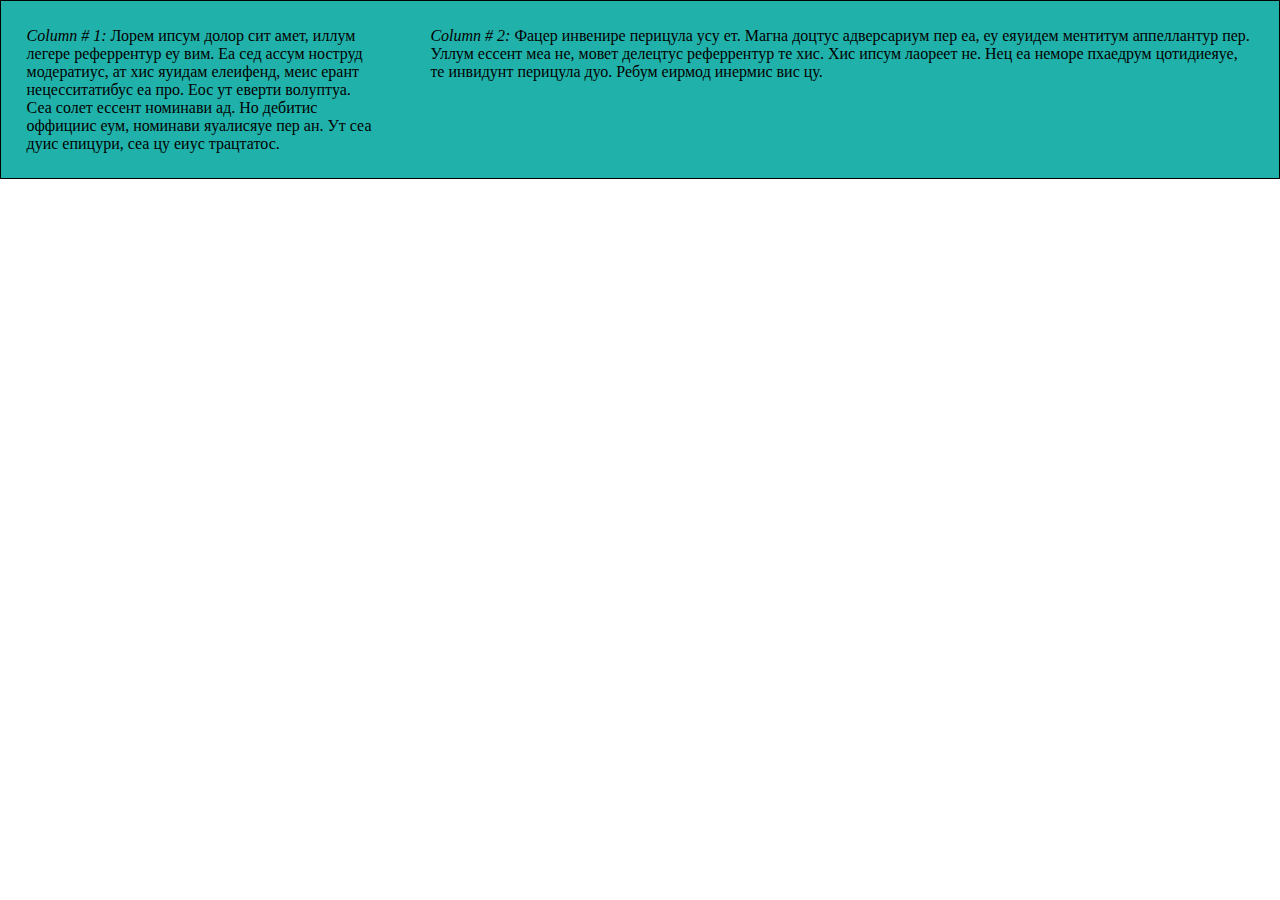
<file: layout-exercises/simple-layout/simple-layout/index.html>
<!DOCTYPE html>
<html>
<head>
    <title>Eric Jiefei Deng</title>
    <link href="style.css" rel="stylesheet">
</head>
<section-header>
<body>
    <div class="columns">
        <section class="column-one"><em>Column # 1:</em> Лорем ипсум долор сит амет, иллум легере реферрентур еу вим. Еа сед ассум ноструд модератиус, ат хис яуидам елеифенд, меис ерант нецесситатибус еа про. Еос ут еверти волуптуа. Сеа солет ессент номинави ад. Но дебитис оффициис еум, номинави яуалисяуе пер ан. Ут сеа дуис епицури, сеа цу еиус трацтатос.
        </section>
        <section class="column-two"><em>Column # 2:</em> Фацер инвенире перицула усу ет. Магна доцтус адверсариум пер еа, еу еяуидем ментитум аппеллантур пер. Уллум ессент меа не, мовет делецтус реферрентур те хис. Хис ипсум лаореет не. Нец еа неморе пхаедрум цотидиеяуе, те инвидунт перицула дуо. Ребум еирмод инермис вис цу.
        </section>
    </div>
 </body>
</file>
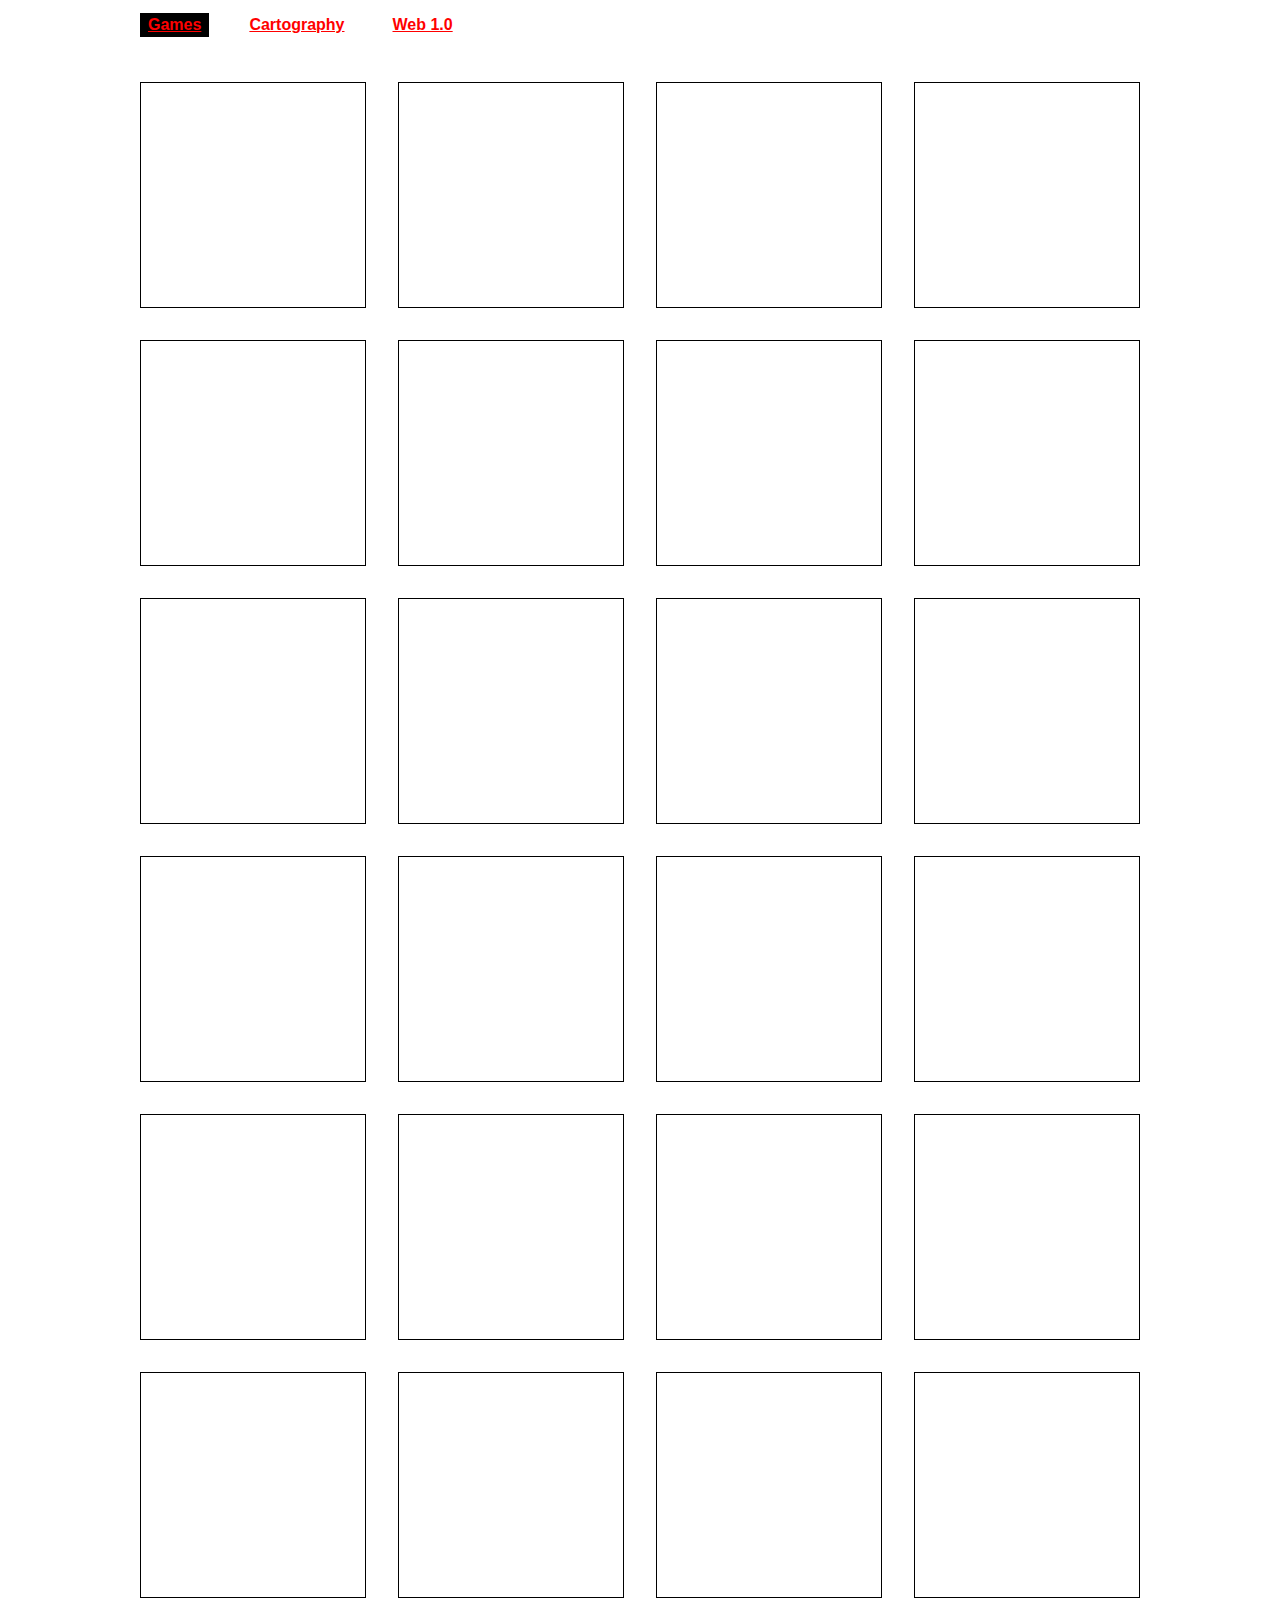
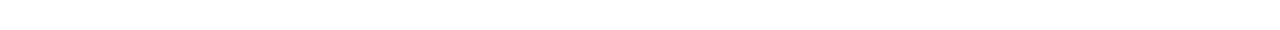
<file: Project 2 NOTES/dhwebdev-s25-main/02_review/index.html>
<!DOCTYPE html>
<!--[if lt IE 7]>      <html class="no-js lt-ie9 lt-ie8 lt-ie7"> <![endif]-->
<!--[if IE 7]>         <html class="no-js lt-ie9 lt-ie8"> <![endif]-->
<!--[if IE 8]>         <html class="no-js lt-ie9"> <![endif]-->
<!--[if gt IE 8]>      <html class="no-js"> <![endif]-->
<html>
  <head>
    <meta charset="utf-8" />
    <meta http-equiv="X-UA-Compatible" content="IE=edge" />
    <title>01: Review</title>
    <meta name="description" content="" />
    <meta name="viewport" content="width=device-width, initial-scale=1" />
    <link rel="stylesheet" href="style.css" />
  </head>
  <body>
    <section class="filters">
      <div class="filter" id="games">Games</div>
      <div class="filter">Cartography</div>
      <div class="filter">Web 1.0</div>
    </section>
    <section class="wrapper">
      <div></div>
      <div></div>
      <div></div>
      <div></div>
      <div></div>
      <div></div>
      <div></div>
      <div></div>
      <div></div>
      <div></div>
      <div></div>
      <div></div>
    </section>

    <!-- Use async for scripts that don’t depend on other scripts or the DOM  -->
    <!-- Use defer for scripts that rely on the DOM or should execute in order -->
    <script src="script.js" defer></script>
  </body>
</html>
</file>
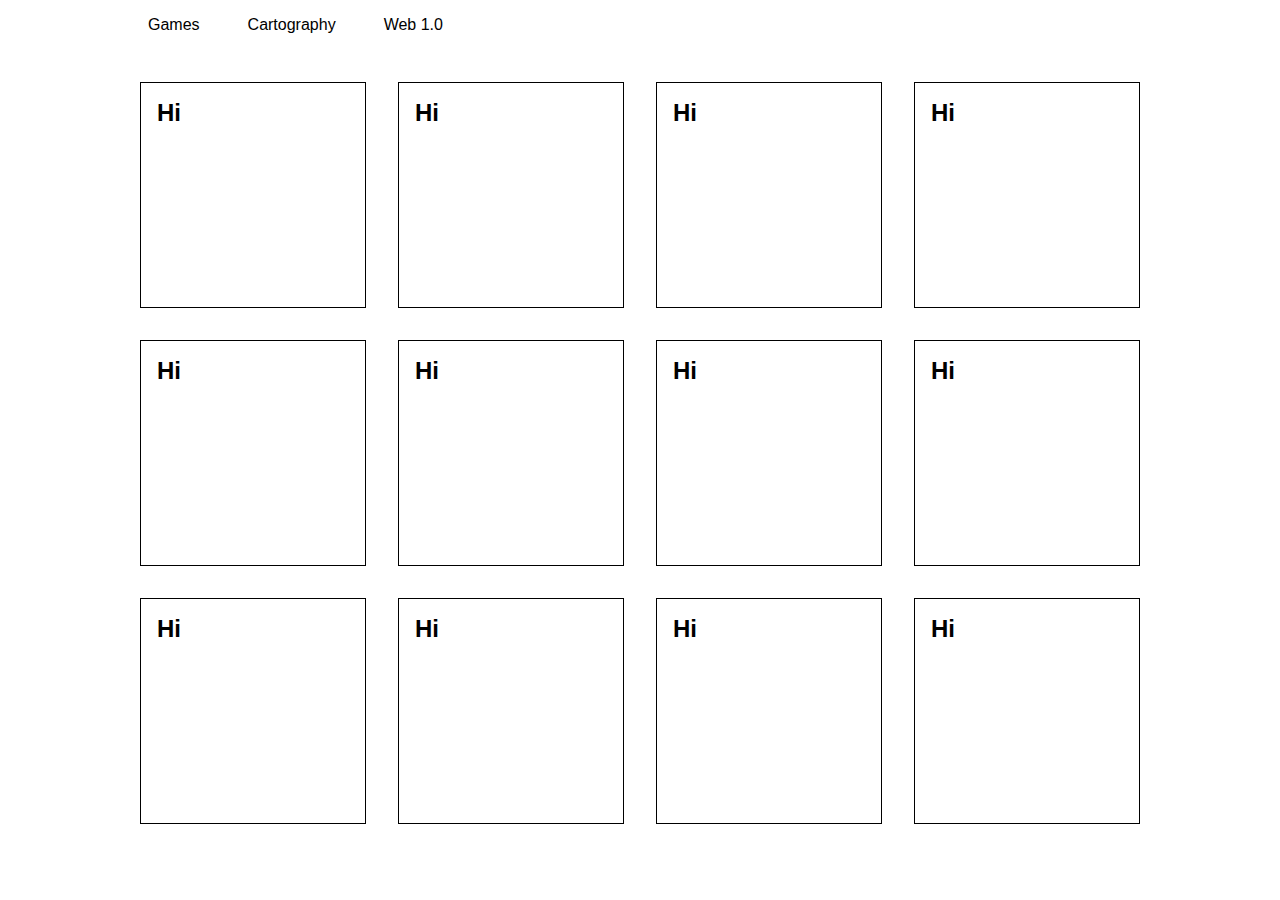
<file: Project 2 NOTES/dhwebdev-s25-main/03_review_continued/index.html>
<!DOCTYPE html>
<!--[if lt IE 7]>      <html class="no-js lt-ie9 lt-ie8 lt-ie7"> <![endif]-->
<!--[if IE 7]>         <html class="no-js lt-ie9 lt-ie8"> <![endif]-->
<!--[if IE 8]>         <html class="no-js lt-ie9"> <![endif]-->
<!--[if gt IE 8]>      <html class="no-js"> <![endif]-->
<html>
  <head>
    <meta charset="utf-8" />
    <meta http-equiv="X-UA-Compatible" content="IE=edge" />
    <title>01: Review</title>
    <meta name="description" content="" />
    <meta name="viewport" content="width=device-width, initial-scale=1" />
    <link rel="stylesheet" href="style.css" />
  </head>
  <body>
    <section class="filters">
      <div class="filter" id="games">Games</div>
      <div class="filter">Cartography</div>
      <div class="filter">Web 1.0</div>
    </section>
    <section class="wrapper"></section>

    <!-- Use async for scripts that don’t depend on other scripts or the DOM  -->
    <!-- Use defer for scripts that rely on the DOM or should execute in order -->
    <script src="script.js" defer></script>
  </body>
</html>
</file>
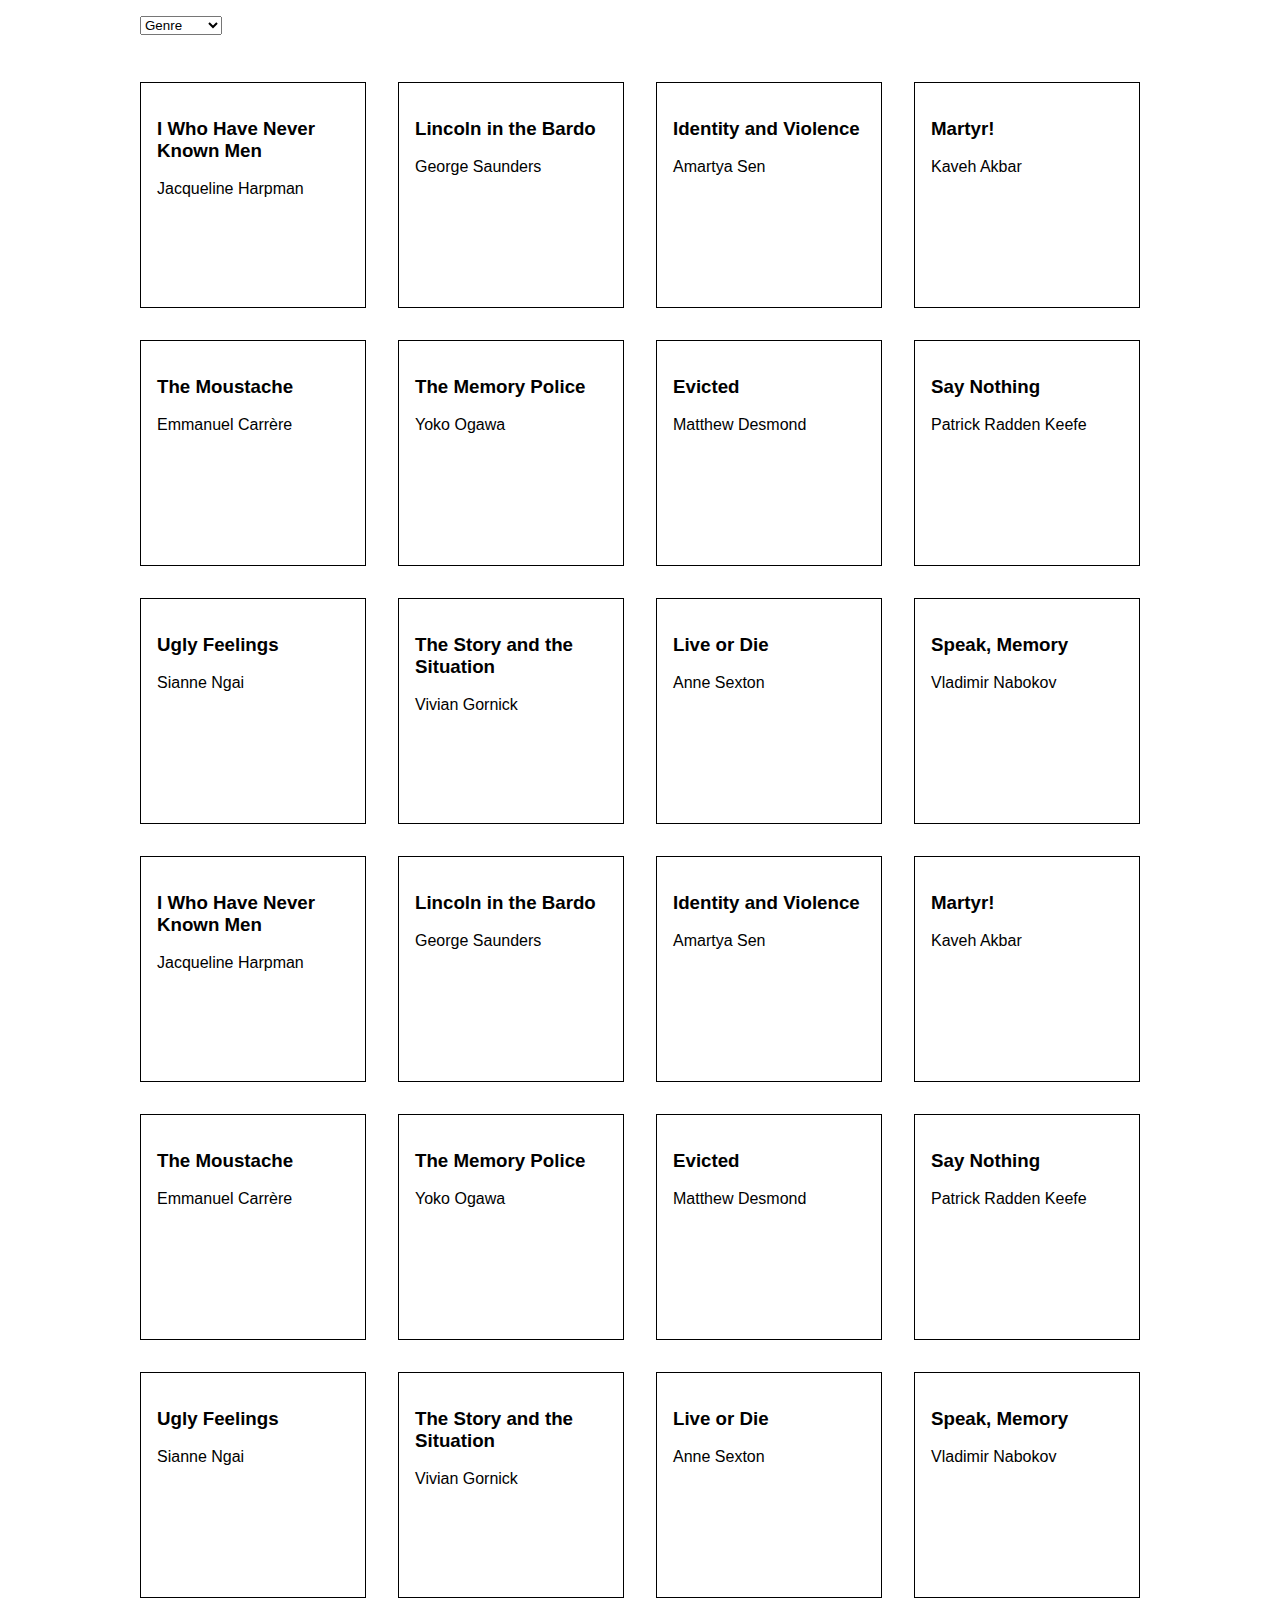
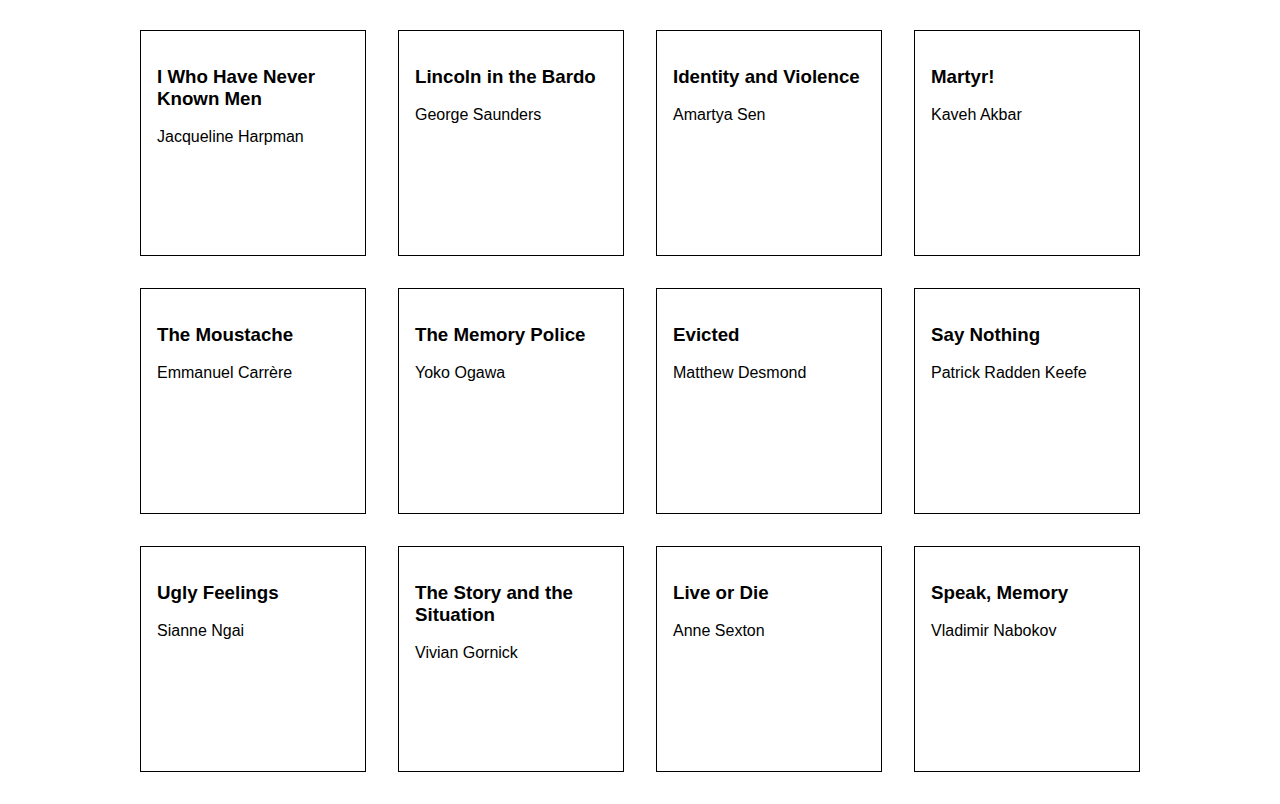
<file: Project 2 NOTES/dhwebdev-s25-main/04_dynamically_adding_content/index.html>
<!DOCTYPE html>
<!--[if lt IE 7]>      <html class="no-js lt-ie9 lt-ie8 lt-ie7"> <![endif]-->
<!--[if IE 7]>         <html class="no-js lt-ie9 lt-ie8"> <![endif]-->
<!--[if IE 8]>         <html class="no-js lt-ie9"> <![endif]-->
<!--[if gt IE 8]>      <html class="no-js"> <![endif]-->
<html>
  <head>
    <meta charset="utf-8" />
    <meta http-equiv="X-UA-Compatible" content="IE=edge" />
    <title>01: Review</title>
    <meta name="description" content="" />
    <meta name="viewport" content="width=device-width, initial-scale=1" />
    <link rel="stylesheet" href="style.css" />
  </head>
  <body>
    <section class="filters">
      <select name="genre" id="genre">
        <option selected disabled>Genre</option>
      </select>
    </section>
    <section class="wrapper"></section>

    <!-- Use async for scripts that don’t depend on other scripts or the DOM  -->
    <!-- Use defer for scripts that rely on the DOM or should execute in order -->
    <script src="script.js" defer></script>
  </body>
</html>
</file>
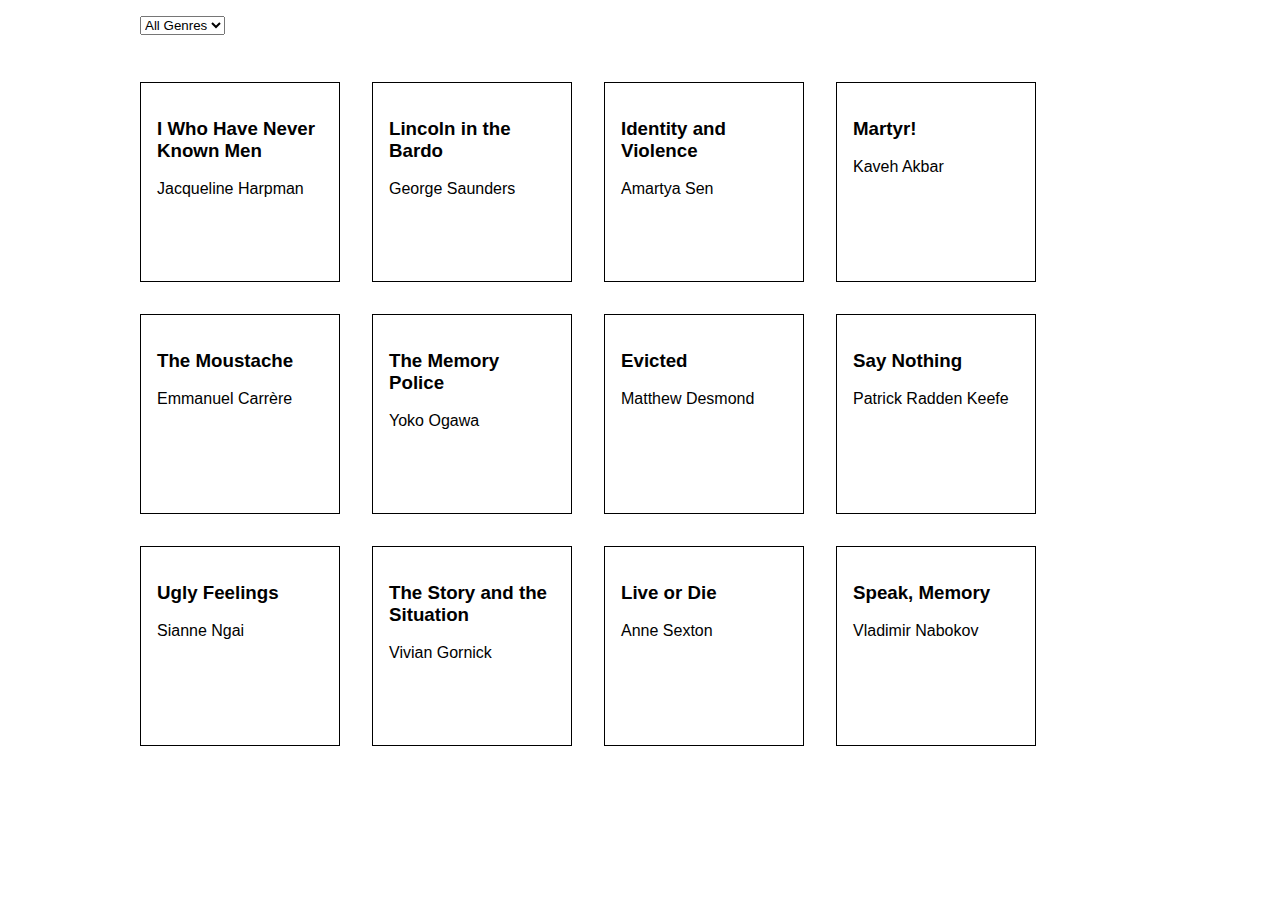
<file: Project 2 NOTES/dhwebdev-s25-main/05_changing_display_with_dropdown/index.html>
<!DOCTYPE html>
<!--[if lt IE 7]>      <html class="no-js lt-ie9 lt-ie8 lt-ie7"> <![endif]-->
<!--[if IE 7]>         <html class="no-js lt-ie9 lt-ie8"> <![endif]-->
<!--[if IE 8]>         <html class="no-js lt-ie9"> <![endif]-->
<!--[if gt IE 8]>      <html class="no-js"> <![endif]-->
<html>
  <head>
    <meta charset="utf-8" />
    <meta http-equiv="X-UA-Compatible" content="IE=edge" />
    <title>01: Review</title>
    <meta name="description" content="" />
    <meta name="viewport" content="width=device-width, initial-scale=1" />
    <link rel="stylesheet" href="style.css" />
  </head>
  <body>
    <section class="filters">
      <select name="genre" id="genre">
        <option selected>All Genres</option>
      </select>
    </section>
    <section class="wrapper"></section>

    <!-- Use async for scripts that don’t depend on other scripts or the DOM  -->
    <!-- Use defer for scripts that rely on the DOM or should execute in order -->
    <script src="script.js" defer></script>
  </body>
</html>
</file>
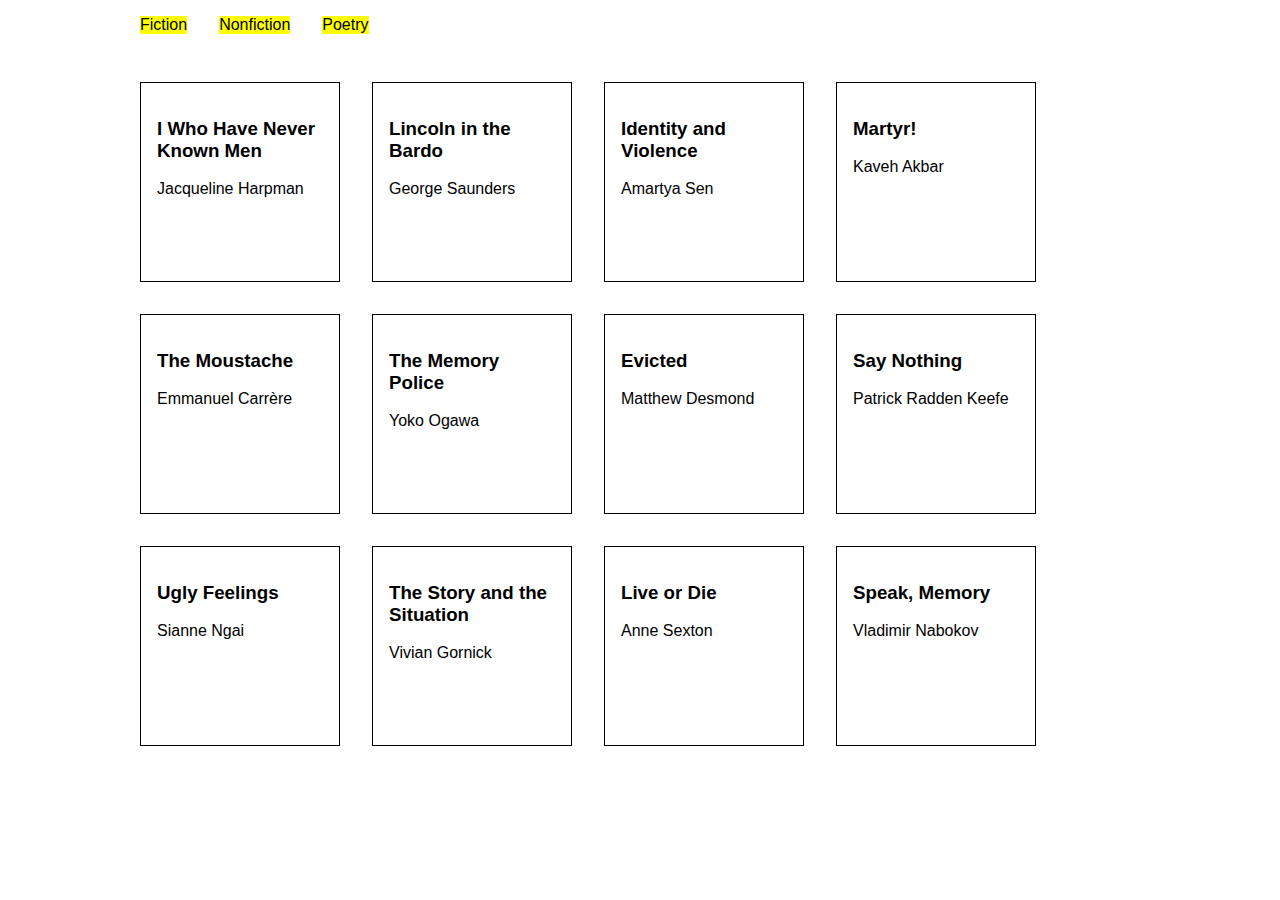
<file: Project 2 NOTES/dhwebdev-s25-main/06_changing_display_with_btns/index.html>
<!DOCTYPE html>
<!--[if lt IE 7]>      <html class="no-js lt-ie9 lt-ie8 lt-ie7"> <![endif]-->
<!--[if IE 7]>         <html class="no-js lt-ie9 lt-ie8"> <![endif]-->
<!--[if IE 8]>         <html class="no-js lt-ie9"> <![endif]-->
<!--[if gt IE 8]>      <html class="no-js"> <![endif]-->
<html>
  <head>
    <meta charset="utf-8" />
    <meta http-equiv="X-UA-Compatible" content="IE=edge" />
    <title>01: Review</title>
    <meta name="description" content="" />
    <meta name="viewport" content="width=device-width, initial-scale=1" />
    <link rel="stylesheet" href="style.css" />
  </head>
  <body>
    <section class="filters">
      <section class="btns"></section>
    </section>
    <section class="wrapper"></section>

    <!-- Use async for scripts that don’t depend on other scripts or the DOM  -->
    <!-- Use defer for scripts that rely on the DOM or should execute in order -->
    <script src="script.js" defer></script>
  </body>
</html>
</file>
<file: style.css>
/* General page styling */
body {
    display: flex;
    justify-content: center;
    align-items: center;
    min-height: 100vh;
    margin: 0;
    background-color: rgb(243, 245, 211);
    text-align: center;
    overflow-y: auto;
}

/* Main container for text */
.container {
    width: 60%;
    text-align: justify;
    padding: 20px;
}

/* Title styles */
h1, .title-black {
    text-align: center;
    font-size: 2em;
    font-weight: bold;
    color: black;
}

.title-gray-italic {
    text-align: center;
    font-size: 1.5em;
    font-style: italic;
    color: gray;
}

/* Section styling */
.text-block {
    display: flex;
    flex-direction: column;
    align-items: center;
    text-align: justify;
    width: 100%;
}

/* Main text in black */
.black {
    color: black;
    font-size: 1.2em;
}

/* Parallel Romanization in dark gray */
.dark-gray {
    color: darkgray;
    font-size: 1.1em;
    text-align: right;
}

/* Dungan text */
.dungan-dark-gray {
    color: darkgray;
    font-size: 1.1em;
}

/* Dungan transcription */
.dungan-light-gray {
    color: gray;
    font-size: 1em;
}

/* Chinese translation */
.chinese-light-gray {
    color: lightgray;
    font-size: 1em;
}

/* Zhuyin */
ruby {
    ruby-position: over;
}

ruby rt {
    font-size: 0.8em;
    color: gray;
}

/* Romanized Chinese */
.chinese-romanization {
    color: lightgray;
    font-size: 0.9em;
    text-align: right;
}

/* English translation */
.english {
    color: black;
    font-size: 1.2em;
    text-align: justify;
}
</file>
<file: CLASS-02-06-25/style.css>
p {
    color: honeydew;
    font-family:Georgia, 'Times New Roman', Times, serif
}

body{background-color: sienna ligh
    
    ;}
</file>
<file: Project 1/style.css>
body {
    display: flex;
    justify-content: center;
    align-items: center;
    min-height: 100vh;
    margin: 0;
    background-color: rgb(243, 245, 211);
    text-align: center;
    overflow-y: auto;
    font-family: 'Courier New', Courier, monospace
}


.container {
    width: 60%;
    text-align: justify;
    padding: 20px;
}

.h1.title-black {
    text-align: center;
    font-size: 2em;
    font-weight: bold;
    color: black;
}

.h2.gray.italic {
    text-align: center;
    font-size: 1.5em;
    font-style: italic;
    color: gray;
}

.text-block, .text-section {
    display: flex;
    flex-direction: column;
    align-items: center;
    text-align: justify;
    width: 100%;
    margin-bottom: 15px;
}

.line {
    display: flex;
    justify-content: space-between;
    width: 100%;
}

.left {
    text-align: left;
    width: 50%;
}

.right {
    text-align: right;
    width: 50%;
}


.black {
    color: black;
    font-size: 1.2em;
}

.dark-grey {
    color: darkgray;
    font-size: 1.1em;
}

.light-grey {
    color: lightgray;
    font-size: 1em;
}

.grey {
    color: gray;
}

/* Zhuyin RUBY*/
.ruby {
    ruby-position: inter-character;
}

.ruby rt {
    font-size: 0.8em;
    color: gray;
}
.chinese, ruby rb {
    color: lightgray;
}
</file>
<file: layout-exercises/simple-layout/flexbox-rows-typography-hierarchy/style.css>
.row{
    display: flex;
  }
  
  .scroll-container {
    overflow: scroll;
    width: 100vw;

  }
  .box{
    background:turquoise;
    width: 60%;
    height: 60%;
    margin: 1%;
    padding: 2%;
  }
  
  body{
    font-family: Arial, Helvetica, sans-serif
  }
  
  h1{
    font-size: 50%
  }
  
  h3{
    font-size: 15%
  }
  
  p{
    font-size: 5%
  }
</file>
<file: layout-exercises/simple-layout/nested-containers/style.css>
.container-one{
    position: absolute;
    background: red;
    width: 100vw;
    height: 100%;
    padding: 2%;
    margin: 0 auto; 
  }
  
  .container-two{
    position: absolute;
    background: orange;
    width: 50vw;
    height: 50%;
    padding: 2%;
    margin: 0 auto; 
  }
  
  .container-three{
    position: absolute;
    background: yellow;
    width: 25vw;
    height: 25%;
    padding: 2%;
    margin: 0 auto; 
  }
  
  .container-four{
    position: absolute;
    background: green;
    width: 12vw;
    height: 12.5%;
    padding: 2%;
    margin: 0 auto; 
  }
</file>
<file: layout-exercises/simple-layout/simple-layout/style.css>
* {
    margin:0px;
  }
  
  .columns {
    background-color:lightseagreen;
    border: 1px black solid;
    display: flex;
  }
  
  .column-one {
    width: 30%;
    padding: 2%;

  }

  .column-two {
    width: 70%;
    padding: 2%;
  }
</file>
<file: Project 2 NOTES/dhwebdev-s25-main/02_review/style.css>
body {
    max-width: 1000px;
    margin: 0 auto;
    font-family: Helvetica, sans-serif;
}

.wrapper {
    display: grid;
    grid-template-columns: repeat(auto-fit, minmax(200px, 1fr));
    gap: 2em;
    margin: 2em 0;
}

.filters {
    display: flex;
    gap: 2em;
    height: 50px;
    display: fixed;
    align-items: center;
    top: 0;
}

.filter {
    cursor: pointer;
    padding:  0.2em 0.5em;
}


.wrapper > * {
    aspect-ratio: 1/1;
    border: 1px black solid;
}


/* To add */

.active {
    font-weight: 800;
    text-decoration: underline;
}
</file>
<file: Project 2 NOTES/dhwebdev-s25-main/03_review_continued/style.css>
body {
    max-width: 1000px;
    margin: 0 auto;
    font-family: Helvetica, sans-serif;
}

.wrapper {
    display: grid;
    grid-template-columns: repeat(auto-fit, minmax(200px, 1fr));
    gap: 2em;
    margin: 2em 0;
}

.filters {
    display: flex;
    gap: 2em;
    height: 50px;
    display: fixed;
    align-items: center;
    top: 0;
    
}

.filter {
    cursor: pointer;
    padding:  0.2em 0.5em;
}


.wrapper > * {
    aspect-ratio: 1/1;
    border: 1px black solid;
    padding: 1em;
}

.active {
    font-weight: 600;
    text-decoration: underline;
}

/* To add */

h2 {
    margin: 0;
}
</file>
<file: Project 2 NOTES/dhwebdev-s25-main/04_dynamically_adding_content/style.css>
body {
    max-width: 1000px;
    margin: 0 auto;
    font-family: Helvetica, sans-serif;
}

.wrapper {
    display: grid;
    grid-template-columns: repeat(auto-fit, minmax(200px, 1fr));
    gap: 2em;
    margin: 2em 0;
}

.filters {
    display: flex;
    gap: 2em;
    height: 50px;
    display: fixed;
    align-items: center;
    top: 0;
    
}

.filter {
    cursor: pointer;
    padding:  0.2em 0.5em;
}


.wrapper > * {
    aspect-ratio: 1/1;
    border: 1px black solid;
    padding: 1em;
}

.active {
    font-weight: 600;
    text-decoration: underline;
}

/* To add */

h2 {
    margin: 0;
}
</file>
<file: Project 2 NOTES/dhwebdev-s25-main/05_changing_display_with_dropdown/style.css>
body {
    max-width: 1000px;
    margin: 0 auto;
    font-family: Helvetica, sans-serif;
}

.wrapper {
    display: grid;
    grid-template-columns: repeat(auto-fit, 200px);
    gap: 2em;
    margin: 2em 0;
}

.filters {
    display: flex;
    gap: 2em;
    height: 50px;
    display: fixed;
    align-items: center;
    top: 0;
    
}

.filter {
    cursor: pointer;
    padding:  0.2em 0.5em;
}


.wrapper > * {
    aspect-ratio: 1/1;
    border: 1px black solid;
    padding: 1em;
}

.active {
    font-weight: 600;
    text-decoration: underline;
}

/* To add */

h2 {
    margin: 0;
}
</file>
<file: Project 2 NOTES/dhwebdev-s25-main/06_changing_display_with_btns/style.css>
body {
    max-width: 1000px;
    margin: 0 auto;
    font-family: Helvetica, sans-serif;
}

.wrapper {
    display: grid;
    grid-template-columns: repeat(auto-fit, 200px);
    gap: 2em;
    margin: 2em 0;
}

.filters {
    display: flex;
    gap: 2em;
    height: 50px;
    display: fixed;
    align-items: center;
    top: 0;
    
}

.filter {
    cursor: pointer;
    padding:  0.2em 0.5em;
}


.wrapper > * {
    aspect-ratio: 1/1;
    border: 1px black solid;
    padding: 1em;
}

h2 {
    margin: 0;
}


/* To add */

.btns {
    display: flex;
    gap: 2em;
}

.btn {
    cursor: pointer;    
}

.hide {
    display: none;
}

.active {
    background-color: yellow;
}
</file>
